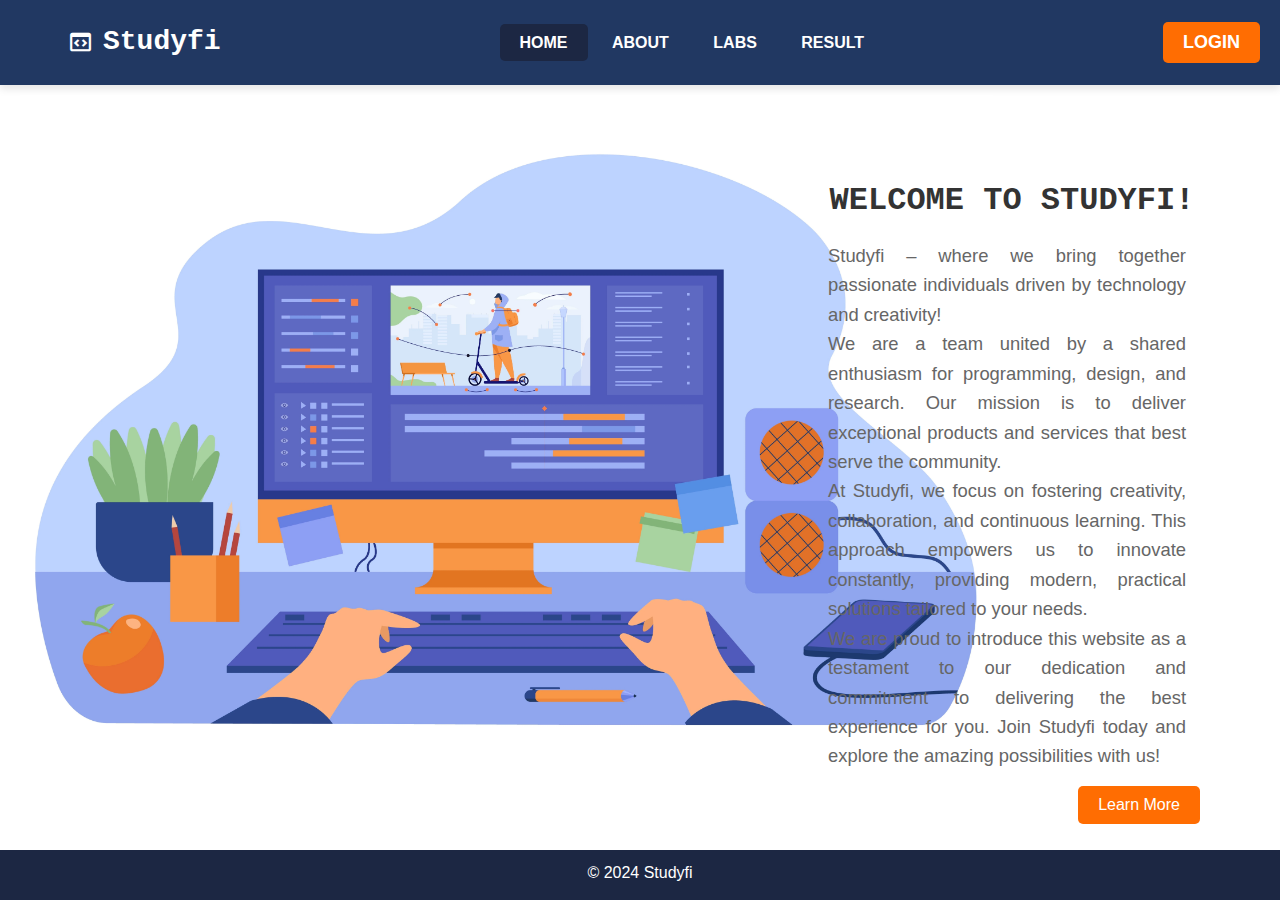
<file: index.html>
<!DOCTYPE html>
<html lang="en">

<head>
    <meta charset="UTF-8">
    <meta name="viewport" content="width=device-width, initial-scale=1.0">
    <title>Exercise</title>
    <link rel="stylesheet" href="https://unpkg.com/boxicons@latest/css/boxicons.min.css">
    <link rel="stylesheet" href="/CSS/style.css">
</head>

<body>
    <div class="header">
        <div class="content-header">
            <i class="bx bx-code-block"></i>
            <h2 onclick="reloadPage()">Studyfi</h2>
        </div>

        <div class="nav-container">
            <nav>
                <a href="index.html" class="nav-tab active" onclick="reloadPage()">Home</a>
                <a href="../HTML/about.html" class="nav-tab">About</a>
                <a href="../HTML/labs.html" class="nav-tab">Labs</a>
                <a href="../HTML/result.html" class="nav-tab">Result</a>
            </nav>

            <button onclick="window.location.href='./HTML/login.html'">Login</button>
        </div>
    </div>

    <main>
        <section id="background">
            <div class="content">
                <h1>Welcome to Studyfi!</h1>
                <p>Studyfi – where we bring together passionate individuals driven by technology and
                    creativity! <br>

                    We are a team united by a shared enthusiasm for programming, design, and research. Our mission is to
                    deliver exceptional products and services that best serve the community. <br>

                    At Studyfi, we focus on fostering creativity, collaboration, and continuous learning. This approach
                    empowers us to innovate constantly, providing modern, practical solutions tailored to your needs.
                    <br>

                    We are proud to introduce this website as a testament to our dedication and commitment to delivering
                    the best experience for you. Join Studyfi today and explore the amazing possibilities with us!
                </p>
                <button onclick="window.location.href='./HTML/labs.html'">Learn More</button>
            </div>

        </section>
    </main>
    <footer>
        <p>&copy; 2024 Studyfi</p>
    </footer>

</body>
<script src="/JS/main.js"></script>

</html>
</file>
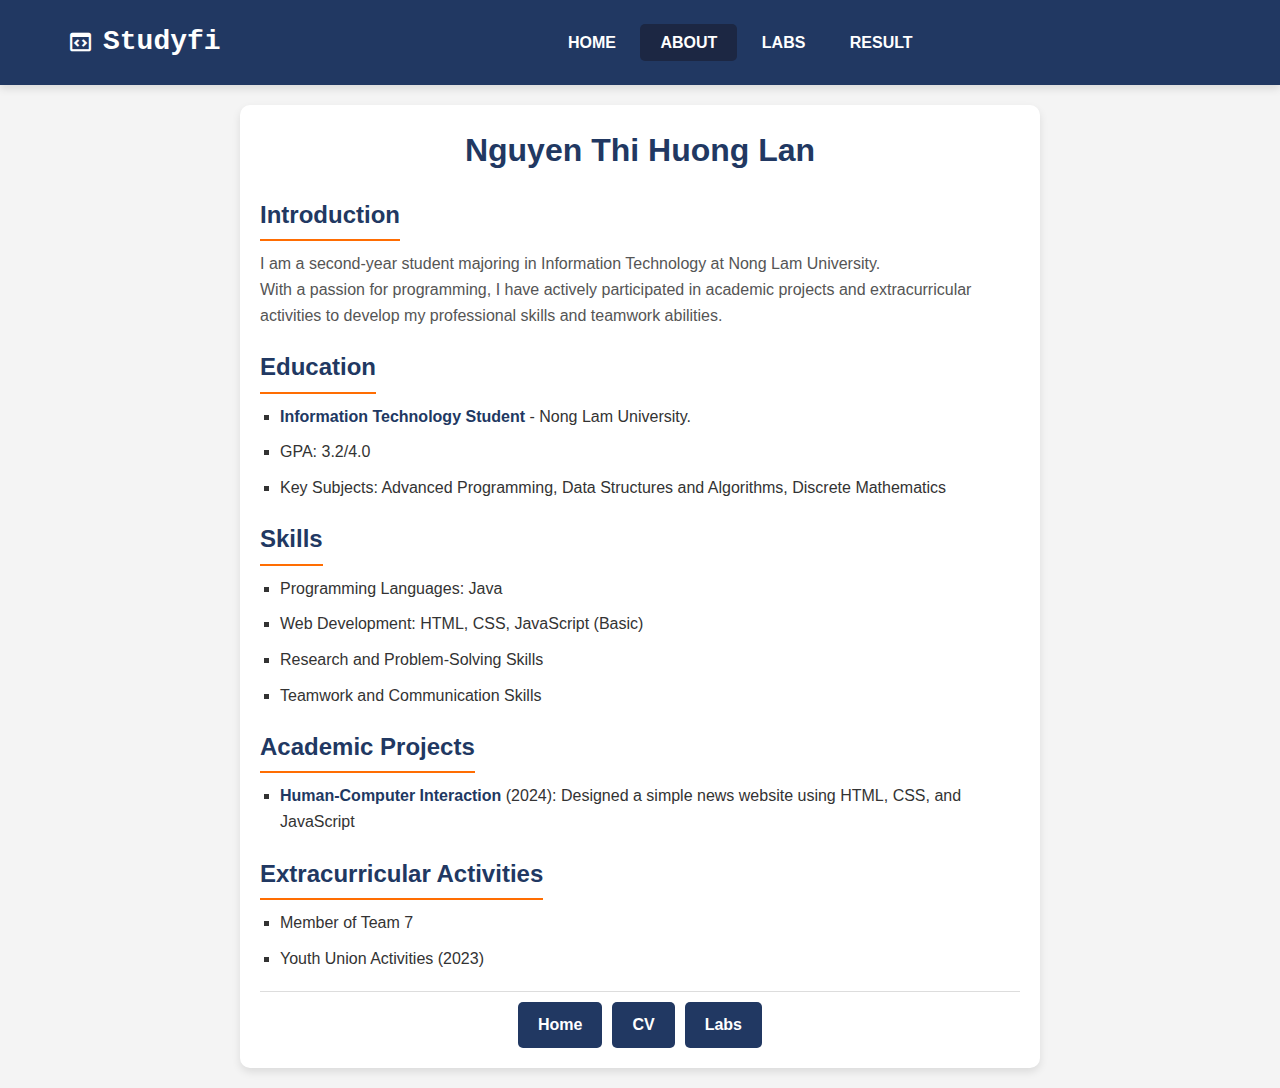
<file: HTML/about.html>
<!DOCTYPE html>
<html lang="en">

<head>
    <meta charset="UTF-8">
    <meta name="viewport" content="width=device-width, initial-scale=1.0">
    <title>About</title>
    <link rel="stylesheet" href="https://unpkg.com/boxicons@latest/css/boxicons.min.css">
    <link rel="stylesheet" href="/CSS/about.css">

</head>

<body>
    <div class="header">
        <div class="content-header">
            <i class="bx bx-code-block"></i>
            <h2 onclick="reloadPage()">Studyfi</h2>
        </div>

        <div class="nav-container">
            <nav>
                <a href="../index.html" class="nav-tab" onclick="reloadPage()">Home</a>
                <a href="../HTML/about.html" class="nav-tab active">About</a>
                <a href="../HTML/labs.html" class="nav-tab">Labs</a>
                <a href="../HTML/result.html" class="nav-tab">Result</a>
            </nav>

        </div>
    </div>

    <main>
        <section id="about">
            <div class="container">
                <div class="header1">
                    <h1>Nguyen Thi Huong Lan</h1>
                </div>

                <!-- CV Content -->
                <div class="section">
                    <h2>Introduction</h2>
                    <p>I am a second-year student majoring in Information Technology at Nong Lam University. <br>
                        With a passion for programming, I have actively participated in academic projects and
                        extracurricular activities to develop my professional skills and teamwork abilities.</p>
                </div>

                <div class="section">
                    <h2>Education</h2>
                    <ul>
                        <li>
                            <span class="bold">Information Technology Student</span> - Nong Lam University.
                        </li>
                        <li>GPA: 3.2/4.0</li>
                        <li>Key Subjects: Advanced Programming, Data Structures and Algorithms, Discrete Mathematics
                        </li>
                    </ul>
                </div>

                <div class="section">
                    <h2>Skills</h2>
                    <ul>
                        <li>Programming Languages: Java</li>
                        <li>Web Development: HTML, CSS, JavaScript (Basic)</li>
                        <li>Research and Problem-Solving Skills</li>
                        <li>Teamwork and Communication Skills</li>
                    </ul>
                </div>

                <div class="section">
                    <h2>Academic Projects</h2>
                    <ul>
                        <li>
                            <span class="bold">Human-Computer Interaction</span> (2024): Designed a simple news website
                            using HTML, CSS, and JavaScript
                        </li>
                    </ul>
                </div>

                <div class="section">
                    <h2>Extracurricular Activities</h2>
                    <ul>
                        <li>Member of Team 7</li>
                        <li>Youth Union Activities (2023)</li>
                    </ul>
                </div>
            </div>

            <!-- Tab navigation -->
            <div class="tab">
                <a href="../index.html">Home</a>
                <a href="../HTML/about.html">CV</a>
                <a href="../HTML/labs.html">Labs</a>
            </div>
        </section>
    </main>

</body>

</html>
</file>
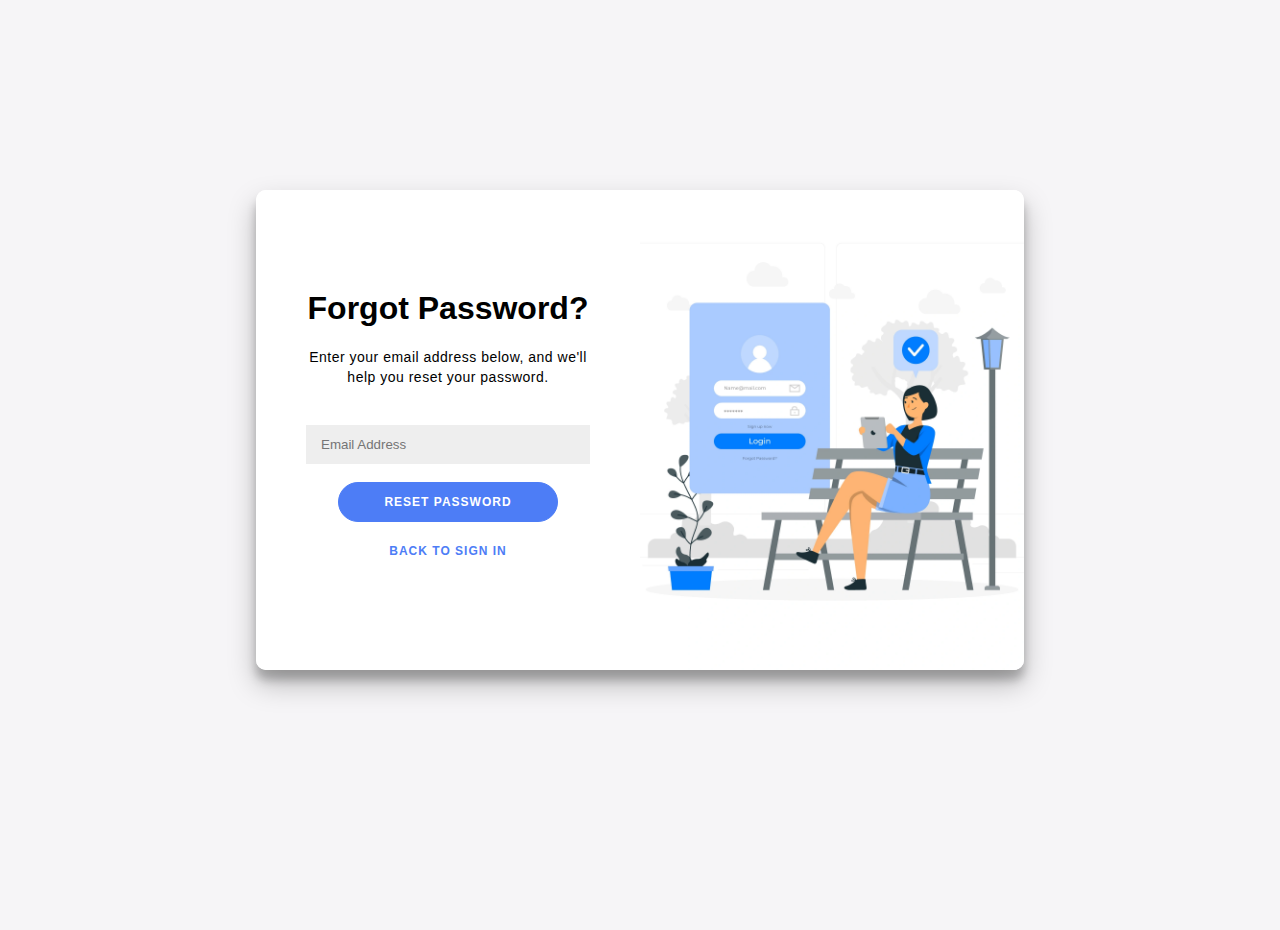
<file: HTML/forgot_pass.html>
<!DOCTYPE html>
<html lang="en">

<head>
    <meta charset="UTF-8">
    <meta name="viewport" content="width=device-width, initial-scale=1.0">
    <title>Forgot Password</title>
    <link href="https://cdnjs.cloudflare.com/ajax/libs/font-awesome/5.15.4/css/all.min.css" rel="stylesheet">
    <link rel="stylesheet" href="../CSS/forgot.css">
</head>

<body>

    <div class="container" id="container">
        <div class="form-container">
            <form id="forgotPasswordForm">
                <h1>Forgot Password?</h1>
                <p>Enter your email address below, and we'll help you reset your password.</p>
                <input type="email" placeholder="Email Address" required />
                <button type="submit">Reset Password</button>
                <a href="../HTML/login.html" class="secondary-btn">Back to Sign In</a>
            </form>
        </div>


        <div class="overlay-container">
        </div>
    </div>

    <script src="../JS/forgot.js"></script>
</body>

</html>
</file>
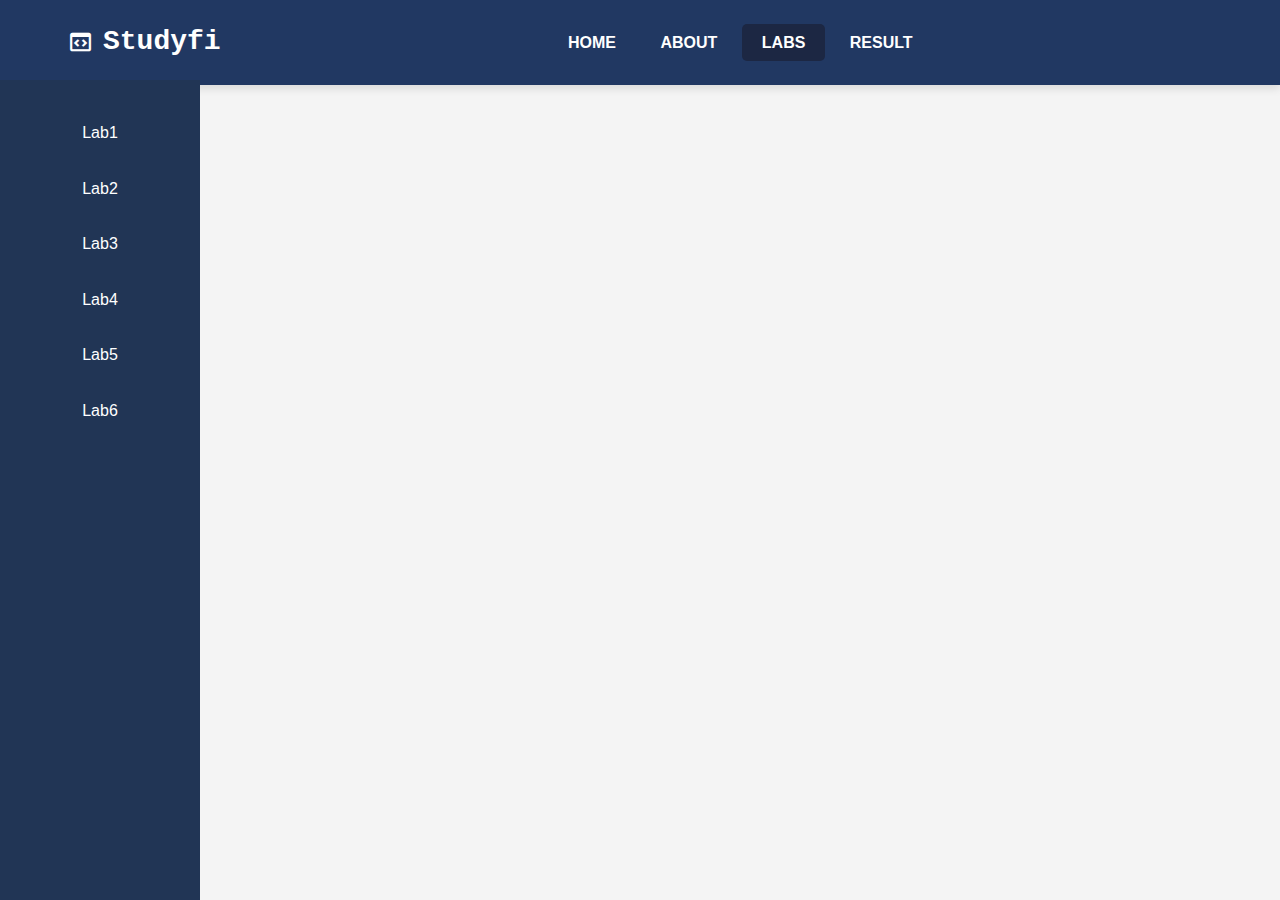
<file: HTML/labs.html>
<!DOCTYPE html>
<html lang="en">

<head>
    <meta charset="UTF-8">
    <meta name="viewport" content="width=device-width, initial-scale=1.0">
    <title>Labs</title>
    <link rel="stylesheet" href="https://unpkg.com/boxicons@latest/css/boxicons.min.css">
    <link rel="stylesheet" href="/CSS/labs.css">

</head>

<body>
    <div class="header">
        <div class="content-header">
            <i class="bx bx-code-block"></i>
            <h2 onclick="reloadPage()">Studyfi</h2>
        </div>

        <div class="nav-container">
            <nav>
                <a href="../index.html" class="nav-tab" onclick="reloadPage()">Home</a>
                <a href="../HTML/about.html" class="nav-tab">About</a>
                <a href="../HTML/labs.html" class="nav-tab active">Labs</a>
                <a href="../HTML/result.html" class="nav-tab">Result</a>
            </nav>

        </div>
    </div>

    <main>
        <!-- Navigation Tabs -->
        <nav id="labs">
            <div class="sidebar">
                <a href="#" data-target="lab1">Lab1</a>
                <a href="#" data-target="lab2">Lab2</a>
                <a href="#" data-target="lab3">Lab3</a>
                <a href="#" data-target="lab4">Lab4</a>
                <a href="#" data-target="lab5">Lab5</a>
                <a href="#" data-target="lab6">Lab6</a>
            </div>
        </nav>

        <!-- Content Section -->
        <section id="content">
            <div id="lab1" class="content-container">
                <h2>Lab1 Content</h2>
                <p>Introduce and get familiar with html, css, js to do exercises</p>
                <a href="../Labs/Lab1/home.html" class="btn">Come to Lab1</a>
            </div>

            <div id="lab2" class="content-container">
                <h2>Lab2 Content</h2>
                <p>Implement login page, create courses and test cases</p>
                <a href="../Labs/Lab2/home.html" class="btn">Come to Lab2</a>
            </div>

            <div id="lab3" class="content-container">
                <h2>Lab3 Content</h2>
                <p>Add courses</p>
                <a href="../Labs/Lab3/home.html" class="btn">Come to Lab3</a>
            </div>

            <div id="lab4" class="content-container">
                <h2>Lab4 Content</h2>
                <p>Build courses and create videos for courses</p>
                <a href="../Labs/Lab4/home.html" class="btn">Come to Lab4</a>
            </div>

            <div id="lab5" class="content-container">
                <h2>Lab5 Content</h2>
                <p>Build Certifications, Achieved, Learning tools pages</p>
                <a href="../Labs/Lab5/home.html" class="btn">Come to Lab5</a>
            </div>

            <div id="lab6" class="content-container">
                <h2>Lab6 Content</h2>
                <p>Build home page, developers, rep7</p>
                <a href="../Labs/Lab6/home.html" class="btn">Come to Lab6</a>
            </div>
        </section>

    </main>

</body>
<script src="../JS/labs.js"></script>

</html>
</file>
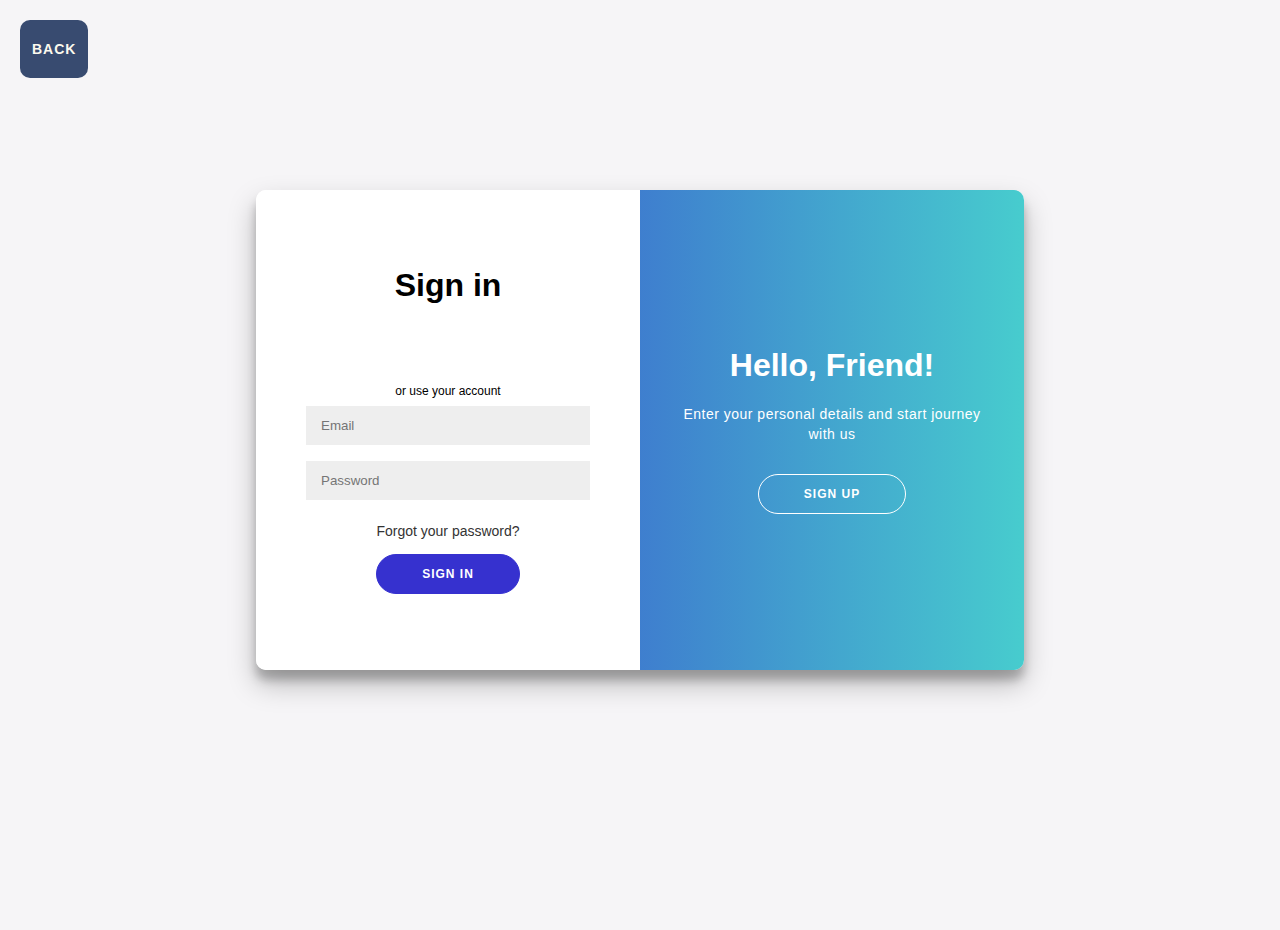
<file: HTML/login.html>
<!DOCTYPE html>
<html lang="vi">

<head>
    <meta charset="UTF-8">
    <meta name="viewport" content="width=device-width, initial-scale=1.0">
    <title>Login</title>
    <link href="https://cdnjs.cloudflare.com/ajax/libs/font-awesome/5.15.4/css/all.min.css" rel="stylesheet">
    <link rel="stylesheet" href="../CSS/login.css">
</head>

<body>
    <!-- Button Back -->
    <button class="back-button" onclick="goBack()"> <a href="../index.html">Back</a></button>

    <div class="container" id="container">
        <div class="form-container sign-up-container">
            <form action="#">
                <h1>Create Account</h1>
                <div class="social-container">
                    <a href="#" class="social"><i class="fab fa-facebook-f"></i></a>
                    <a href="#" class="social"><i class="fab fa-google-plus-g"></i></a>
                    <a href="#" class="social"><i class="fab fa-linkedin-in"></i></a>
                </div>
                <span>or use your email for registration</span>
                <input type="text" placeholder="Name" />
                <input type="email" placeholder="Email" />
                <input type="password" placeholder="Password" />
                <button>Sign Up</button>
            </form>
        </div>
        <div class="form-container sign-in-container">
            <form action="#">
                <h1>Sign in</h1>
                <div class="social-container">
                    <a href="#" class="social"><i class="fab fa-facebook-f"></i></a>
                    <a href="#" class="social"><i class="fab fa-google-plus-g"></i></a>
                    <a href="#" class="social"><i class="fab fa-linkedin-in"></i></a>
                </div>
                <span>or use your account</span>
                <input type="email" placeholder="Email" />
                <input type="password" placeholder="Password" />
                <a href="../HTML/forgot_pass.html">Forgot your password?</a>
                <button>Sign In</button>
            </form>
        </div>
        <div class="overlay-container">
            <div class="overlay">
                <div class="overlay-panel overlay-left">
                    <h1>Welcome Back!</h1>
                    <p>To keep connected with us please login with your personal info</p>
                    <button class="ghost" id="signIn">Sign In</button>
                </div>
                <div class="overlay-panel overlay-right">
                    <h1>Hello, Friend!</h1>
                    <p>Enter your personal details and start journey with us</p>
                    <button class="ghost" id="signUp">Sign Up</button>
                </div>
            </div>
        </div>
    </div>


    </div>



</body>
<script src="../JS/login.js"></script>

</html>
</file>
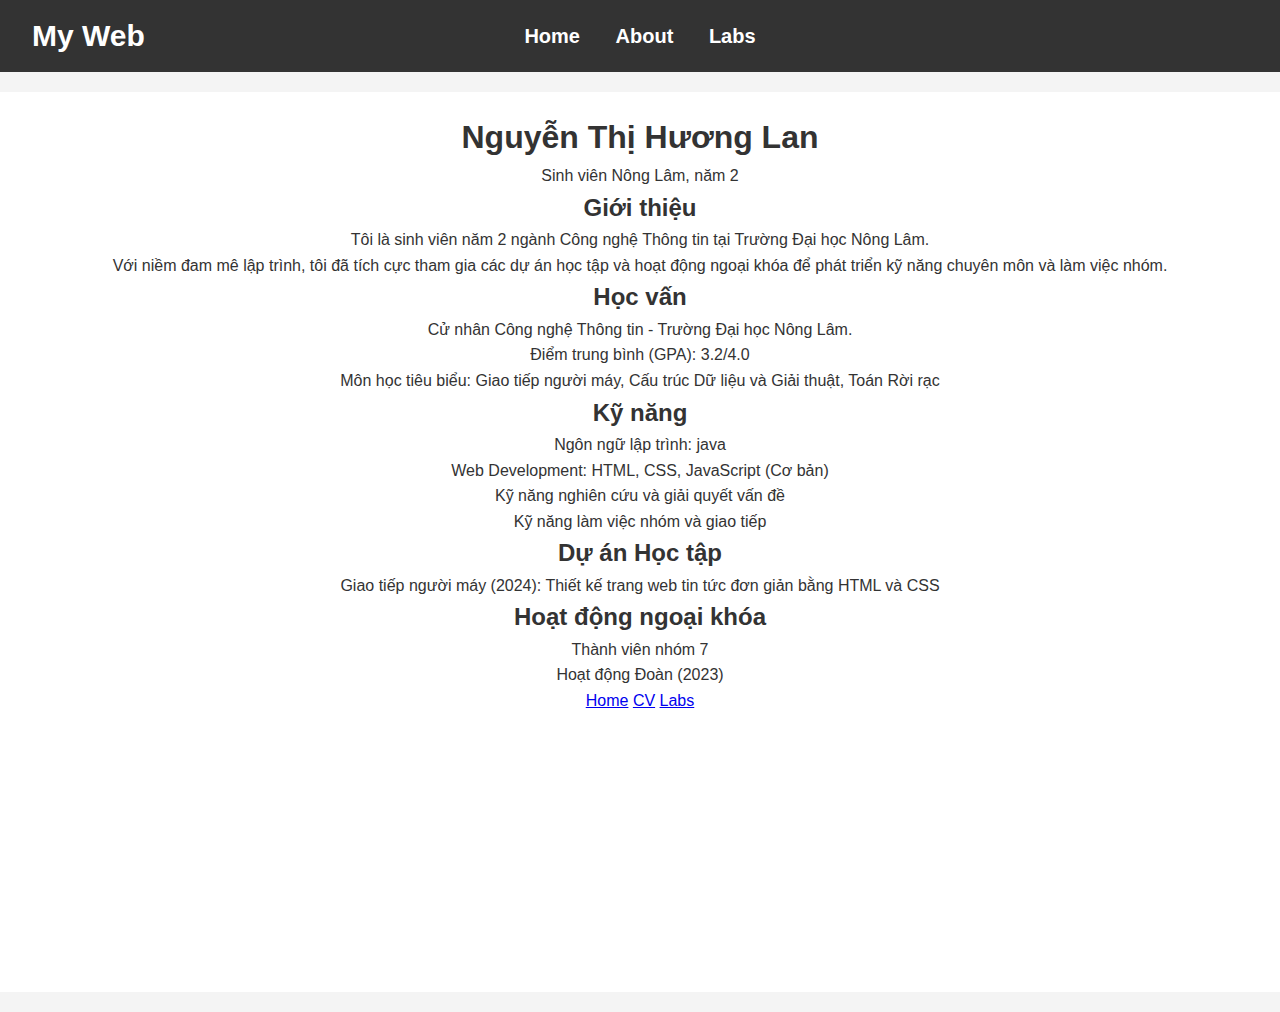
<file: Labs/Lab1/about.html>
<!DOCTYPE html>
<html lang="en">

<head>
    <meta charset="UTF-8">
    <meta name="viewport" content="width=device-width, initial-scale=1.0">
    <title>About</title>
    <link rel="stylesheet" href="../Lab1/style.css">
</head>

<body>
    <header>
        <nav id="nav1">
            <h2>My Web</h2>
            <ul>
                <li><a href="../Lab1/home.html"><strong>Home</strong></a></li>
                <li><a href="../Lab1/about.html"><strong>About</strong></a></li>
                <li><a href="../Lab1/lab1.html"><strong>Labs</strong></a></li>
            </ul>
        </nav>
    </header>
    <section id="about">
        <div class="container">
            <div class="header1">
                <h1>Nguyễn Thị Hương Lan</h1>
                <p>Sinh viên Nông Lâm, năm 2</p>
            </div>



            <!-- CV Content -->
            <div class="section">
                <h2>Giới thiệu</h2>
                <p>Tôi là sinh viên năm 2 ngành Công nghệ Thông tin tại Trường Đại học Nông Lâm.</p>
                <p>Với niềm đam mê lập trình, tôi đã tích cực tham gia các dự án học tập và hoạt động ngoại khóa để phát
                    triển kỹ năng chuyên môn và làm việc nhóm.</p>
            </div>

            <div class="section">
                <h2>Học vấn</h2>
                <ul>
                    <li>
                        <span class="bold">Cử nhân Công nghệ Thông tin</span> - Trường Đại
                        học Nông Lâm.
                    </li>
                    <li>Điểm trung bình (GPA): 3.2/4.0</li>
                    <li>
                        Môn học tiêu biểu: Giao tiếp người máy, Cấu trúc Dữ liệu và Giải
                        thuật, Toán Rời rạc
                    </li>
                </ul>
            </div>

            <div class="section">
                <h2>Kỹ năng</h2>
                <ul>
                    <li>Ngôn ngữ lập trình: java</li>
                    <li>Web Development: HTML, CSS, JavaScript (Cơ bản)</li>
                    <li>Kỹ năng nghiên cứu và giải quyết vấn đề</li>
                    <li>Kỹ năng làm việc nhóm và giao tiếp</li>
                </ul>
            </div>

            <div class="section">
                <h2>Dự án Học tập</h2>
                <ul>
                    <li>
                        <span class="bold">Giao tiếp người máy</span> (2024): Thiết kế trang
                        web tin tức đơn giản bằng HTML và CSS
                    </li>
                </ul>
            </div>

            <div class="section">
                <h2>Hoạt động ngoại khóa</h2>
                <ul>
                    <li>Thành viên nhóm 7</li>
                    <li>Hoạt động Đoàn (2023)</li>
                </ul>
            </div>
        </div>

        <!-- Tab navigation -->
        <div class="tab">
            <a href="../Lab1/home.html">Home</a>
            <a href="../Lab1/about.html" class="active">CV</a>
            <a href="../Lab1/lab1.html">Labs</a>
        </div>
    </section>
</body>

</html>
</file>
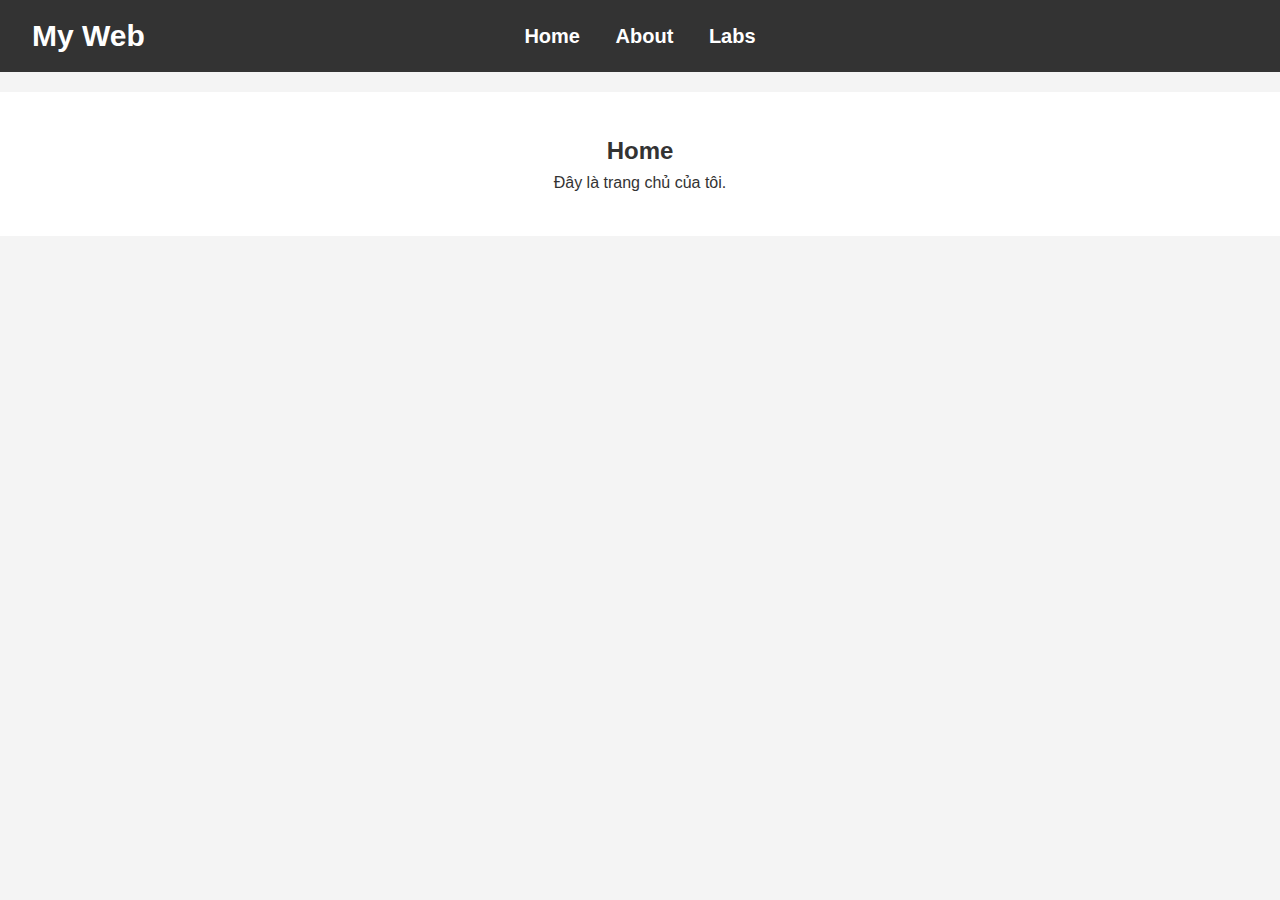
<file: Labs/Lab1/home.html>
<!DOCTYPE html>
<html lang="en">

<head>
    <meta charset="UTF-8">
    <meta name="viewport" content="width=device-width, initial-scale=1.0">
    <title>Home</title>
    <link rel="stylesheet" href="../Lab1/style.css">
</head>

<body>
    <header>
        <nav id="nav1">
            <h2>My Web</h2>
            <ul>
                <li><a href="../Lab1/home.html"><strong>Home</strong></a></li>
                <li><a href="../Lab1/about.html"><strong>About</strong></a></li>
                <li><a href="../Lab1/lab1.html"><strong>Labs</strong></a></li>
            </ul>
        </nav>
    </header>
    <section id="home">
        <h2>Home</h2>
        <p>Đây là trang chủ của tôi.</p>
    </section>


</body>

</html>
</file>
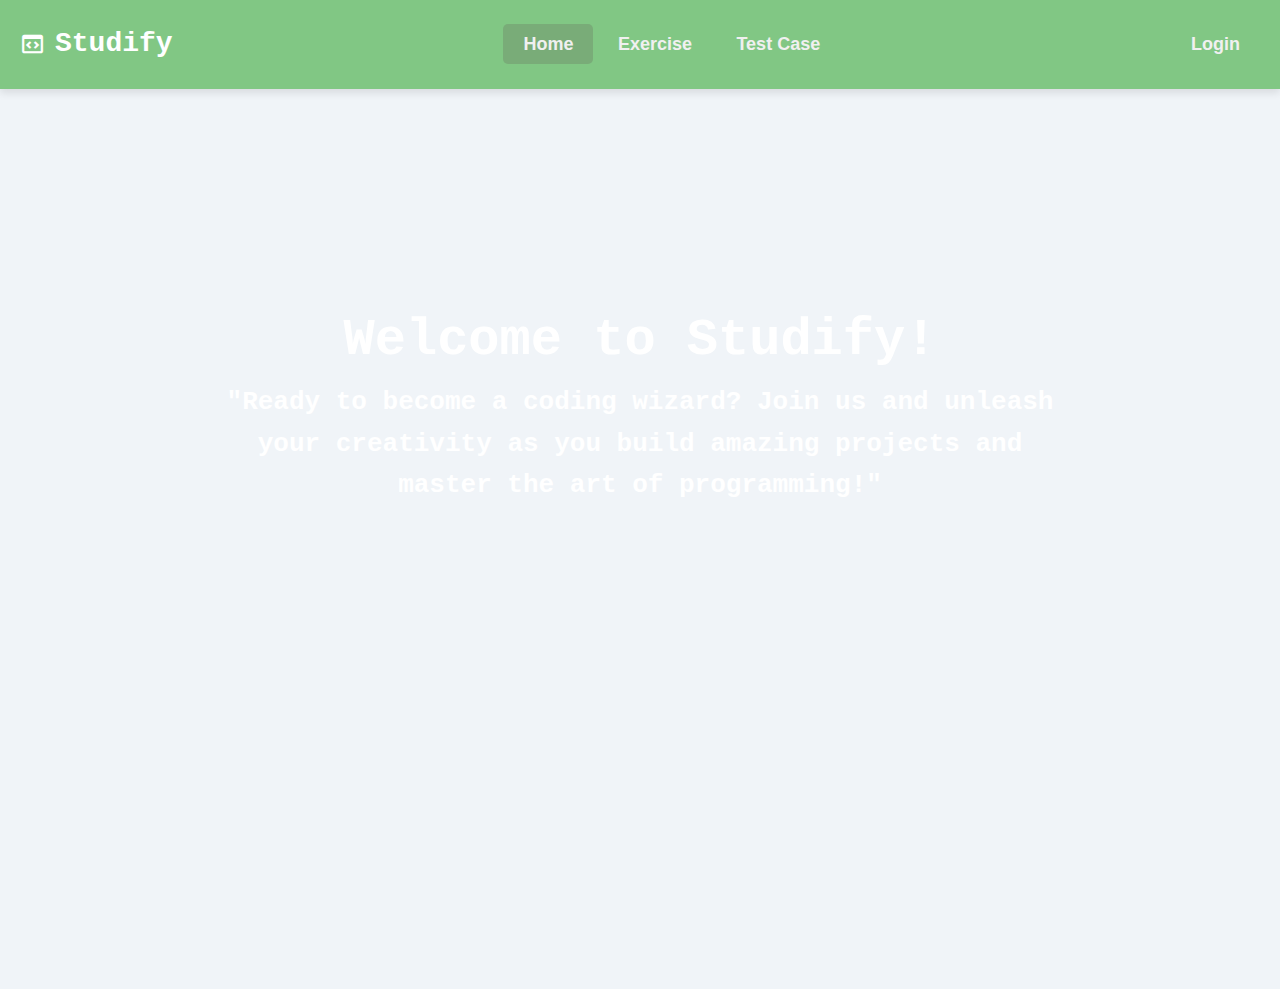
<file: Labs/Lab2/home.html>
<!DOCTYPE html>
<html lang="en">

<head>
    <meta charset="UTF-8">
    <meta name="viewport" content="width=device-width, initial-scale=1.0">
    <title>Home</title>
    <link rel="stylesheet" href="../Lab2/post.css">
    <link rel="stylesheet" href="https://unpkg.com/boxicons@latest/css/boxicons.min.css">

</head>

<body>
    <header>
        <div id="icon">
            <i class="bx bx-code-block"></i>
            <h2 onclick="reloadPage()">Studify</h2>
        </div>
        <nav id="nav1">
            <a href="#" id="home-tab" class="tab-link active"><strong>Home</strong></a>
            <a href="#" id="exercise-tab" class="tab-link"><strong>Exercise</strong></a>
            <a href="#" id="test-tab" class="tab-link"><strong>Test Case</strong></a>
        </nav>
        <a href="#" id="login-link"><strong>Login</strong></a>
    </header>

    <div id="overlay">
        <div id="login-container">
            <div class="login-box">
                <h1>Login</h1>
                <form action="/dashboard" method="post">
                    <div class="input-group">
                        <label for="username">Username/Email :</label>
                        <input type="text" id="username" name="username" required>
                    </div>
                    <div class="input-group">
                        <label for="password">Password: </label>
                        <input type="password" id="password" name="password" required>
                    </div>
                    <a href="#" class="forgot-password">Forgot Password?</a>
                    <button type="submit" class="login-btn">Login</button>
                </form>
            </div>
        </div>
    </div>

    <div id="home" class="tab-content active">
        <div id="content">
            <h1>Welcome to Studify!</h1>
            <p>"Ready to become a coding wizard? Join us and unleash your creativity as you build amazing projects
                and
                master the art of programming!"</p>
        </div>


    </div>

    <div id="exercise" class="tab-content">
        <section class="filter-section">
            <label for="language-filter">Filter by language:</label>
            <select id="language-filter">
                <option value="all">All</option>
                <option value="c">C</option>
                <option value="python">Python</option>
                <option value="java">Java</option>
            </select>
        </section>

        <div class="exercise-container">

            <div class="sidebar">
                <h3>Filters</h3>
                <section class="filter">
                    <label for="filter">Difficulty level:</label>
                    <select id="filter">
                        <option value="#">Easy</option>
                        <option value="#">Medium</option>
                        <option value="#">Hard</option>
                    </select>
                </section>
            </div>

            <section class="exercises-list">
                <div class="exercise">
                    <h3>Merge Two Sorted Lists</h3>
                    <p>Topics: Linked List, Recursion</p>
                    <p>Time: 20 minutes</p>
                    <p>Difficulty level: Easy</p>
                    <button class="start-btn">Start</button>
                </div>

                <div class="exercise">
                    <h3>Search in Rotated Sorted Array</h3>
                    <p>Topics: Array, Binary Search</p>
                    <p>Time: 30 minutes</p>
                    <p>Difficulty level: Medium</p>
                    <button class="start-btn">Start</button>
                </div>

                <div class="exercise">
                    <h3>Word Ladder</h3>
                    <p>Topics: Hash Table, String, Breadth-First Search</p>
                    <p>Time: 45 minutes</p>
                    <p>Difficulty level: Hard</p>
                    <button class="start-btn">Start</button>
                </div>

                <div class="exercise">
                    <h3>Trapping Rain Water</h3>
                    <p>Topics: Array, Two Pointers, Dynamic Programming, Stack, Monotonic Stack</p>
                    <p>Time: 35 minutes</p>
                    <p>Difficulty level: Hard</p>
                    <button class="start-btn">Start</button>
                </div>
            </section>
        </div>
    </div>

    <div id="test" class="tab-content">
        <section>
            <h2>Test Case</h2>
            <p></p>
        </section>
    </div>

</body>
<script src="../Lab2/main.js"></script>

</html>
</file>
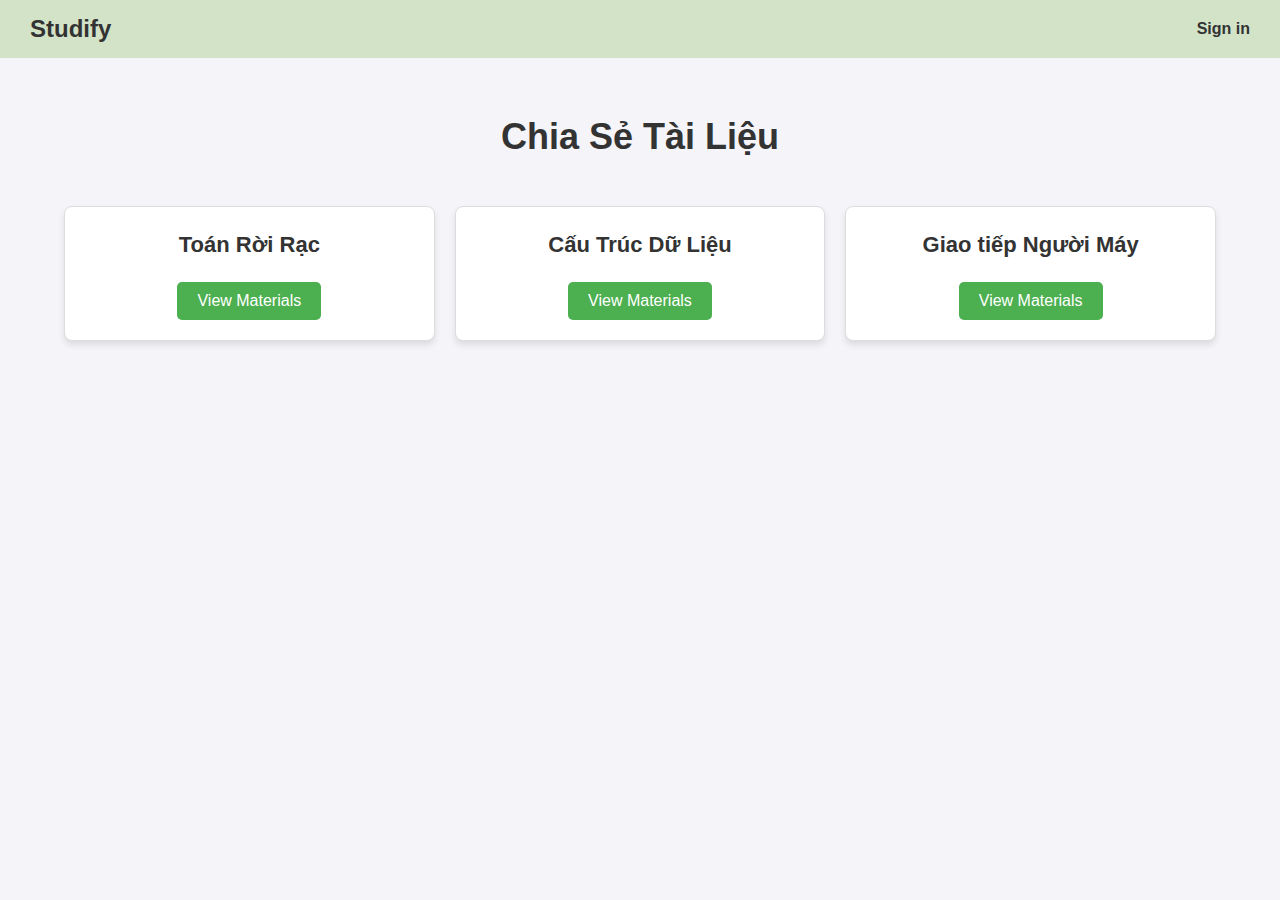
<file: Labs/Lab3/home.html>
<!DOCTYPE html>
<html lang="en">

<head>
    <meta charset="UTF-8">
    <meta name="viewport" content="width=device-width, initial-scale=1.0">
    <title>Available Materials</title>
    <link rel="stylesheet" href="../Lab3/css/style.css">
</head>

<body>
    <header>
        <div id="name">
            <h2 onclick="reloadPage()">Studify</h2>
        </div>
        <nav id="nav1">
            <a href="#" id="home-tab" class="tab-link active">Home</a>
            <a href="#" id="sign-tab" class="tab-link">Sign in</a>
        </nav>
    </header>

    <div class="container">
        <h1>Chia Sẻ Tài Liệu</h1>
        <div class="materials-grid">
            <div class="material" data-material="django">
                <h2>Toán Rời Rạc</h2>
                <button class="view-btn" onclick="showLesson('TRR')">View Materials</button>
            </div>
            <div class="material" data-material="fee">
                <h2>Cấu Trúc Dữ Liệu</h2>
                <button class="view-btn" onclick="showLesson('CTDL')">View Materials</button>
            </div>
            <div class="material" data-material="java-mock">
                <h2>Giao tiếp Người Máy</h2>
                <button class="view-btn" onclick="showLesson('GTNM')">View Materials</button>
            </div>
        </div>
    </div>

    <div class="lesson-content" id="lesson-content" style="display: none;">
        <h2>Nội dung bài học</h2>
        <div class="lessons">
            <ul id="lesson-list">
                <li onclick="showTopic('TRR', 'lecture')">Bài giảng - Toán Rời Rạc</li>
                <li onclick="showTopic('TRR', 'exercises')">Bài tập - Toán Rời Rạc</li>
                <li onclick="showTopic('TRR', 'references')">Tài liệu tham khảo - Toán Rời Rạc</li>

                <li onclick="showTopic('CTDL', 'lecture')">Bài giảng - Cấu Trúc Dữ Liệu</li>
                <li onclick="showTopic('CTDL', 'exercises')">Bài tập - Cấu Trúc Dữ Liệu</li>
                <li onclick="showTopic('CTDL', 'references')">Tài liệu tham khảo - Cấu Trúc Dữ Liệu</li>

                <li onclick="showTopic('GTNM', 'lecture')">Bài giảng - Giao tiếp Người Máy</li>
                <li onclick="showTopic('GTNM', 'exercises')">Bài tập - Giao tiếp Người Máy</li>
                <li onclick="showTopic('GTNM', 'references')">Tài liệu tham khảo - Giao tiếp Người Máy</li>
            </ul>
        </div>

        <div class="lesson-detail" id="TRR" style="display: none;">
            <h3>Toán Rời Rạc</h3>
            <div id="TRR-lecture" style="display: none;">
                <p>Bài 1: Logic mệnh đề</p>
                <embed src="../Lab3/pdf/1.1 Co so Logic - Logic menh de_Update_HK1_2024-2025.pdf" type="application/pdf"
                    width="1000" height="500">
                <p>Bài 2: Logic vị từ</p>
                <embed src="../Lab3/pdf/1.2 Co so Logic - Logic vi tu_HK1_2024-2025.pdf" type="application/pdf"
                    width="1000" height="500">
                <p>Bài 3: Suy luận Logic</p>
                <embed src="../Lab3/pdf/1.3 Co so Logic - Suy luan logic_HK1_2024-2025.pdf" type="application/pdf"
                    width="1000" height="500">
            </div>
            <div id="TRR-exercises" style="display: none;">
                <p>Bài tập 1: Giải bài toán logic</p>
                <embed src="../Lab3/pdf/1.2 Co so Logic - Logic vi tu_HK1_2024-2025.pdf" type="application/pdf"
                    width="1000" height="500">
                <p>Bài tập 2: Tìm hiểu tập hợp</p>
            </div>
            <div id="TRR-references" style="display: none;">
                <p>Tài liệu tham khảo: Sách Toán Rời Rạc của Richard Johnsonbaugh</p>
            </div>
        </div>

        <div class="lesson-detail" id="CTDL" style="display: none;">
            <h3>Cấu Trúc Dữ Liệu</h3>
            <div id="CTDL-lecture" style="display: none;">
                <p>Bài 1: Algorithms_1</p>
                <embed src="../Lab3/pdf/3_ALGORITHMS_2.pdf" type="application/pdf" width="1000" height="500">
                <p>Bài 2: Algorithms_2</p>
                <embed src="../Lab3/pdf/3_ALGORITHMS_2.pdf" type="application/pdf" width="1000" height="500">
                <p>Bài 3: Algorithms_3</p>
                <embed src="../Lab3/pdf/3_ALGORITHMS_3.pdf" type="application/pdf" width="1000" height="500">
            </div>
            <div id="CTDL-exercises" style="display: none;">
                <p>Bài tập 1: Thực hành đệ quy mở rộng thêm</p>
                <embed src="../Lab3/pdf/ĐỆ QUY BÀI TẬP MỞ RỘNG.pdf" type="application/pdf" width="1000" height="500">
                <p>Bài tập 2: Giải bài tập thuật toán tìm kiếm</p>
            </div>
            <div id="CTDL-references" style="display: none;">
                <p>Tài liệu tham khảo: Sách Cấu Trúc Dữ Liệu của Adam Drozdek</p>
            </div>
        </div>

        <div class="lesson-detail" id="GTNM" style="display: none;">
            <h3>Giao tiếp Người Máy</h3>
            <div id="GTNM-lecture" style="display: none;">
                <p>Bài 1: Introduction</p>
                <embed src="../Lab3/pdf/Week 1 - Introduction.pdf" type="application/pdf" width="1000" height="500">
                <p>Bài 2: History of Human-Robot Interaction</p>
                <embed src="../Lab3/pdf/Week 2 - History of HRI.pdf" type="application/pdf" width="1000" height="500">
            </div>
            <div id="GTNM-exercises" style="display: none;">
                <p>Bài tập 1: Tình huống tương tác người-máy</p>
            </div>
            <div id="GTNM-references" style="display: none;">
                <p>Tài liệu tham khảo: Sách Giao tiếp Người Máy của Sherry Turkle</p>
            </div>
        </div>
    </div>

    <script src="../Lab3/jscript/main.js"></script>
</body>

</html>
</file>
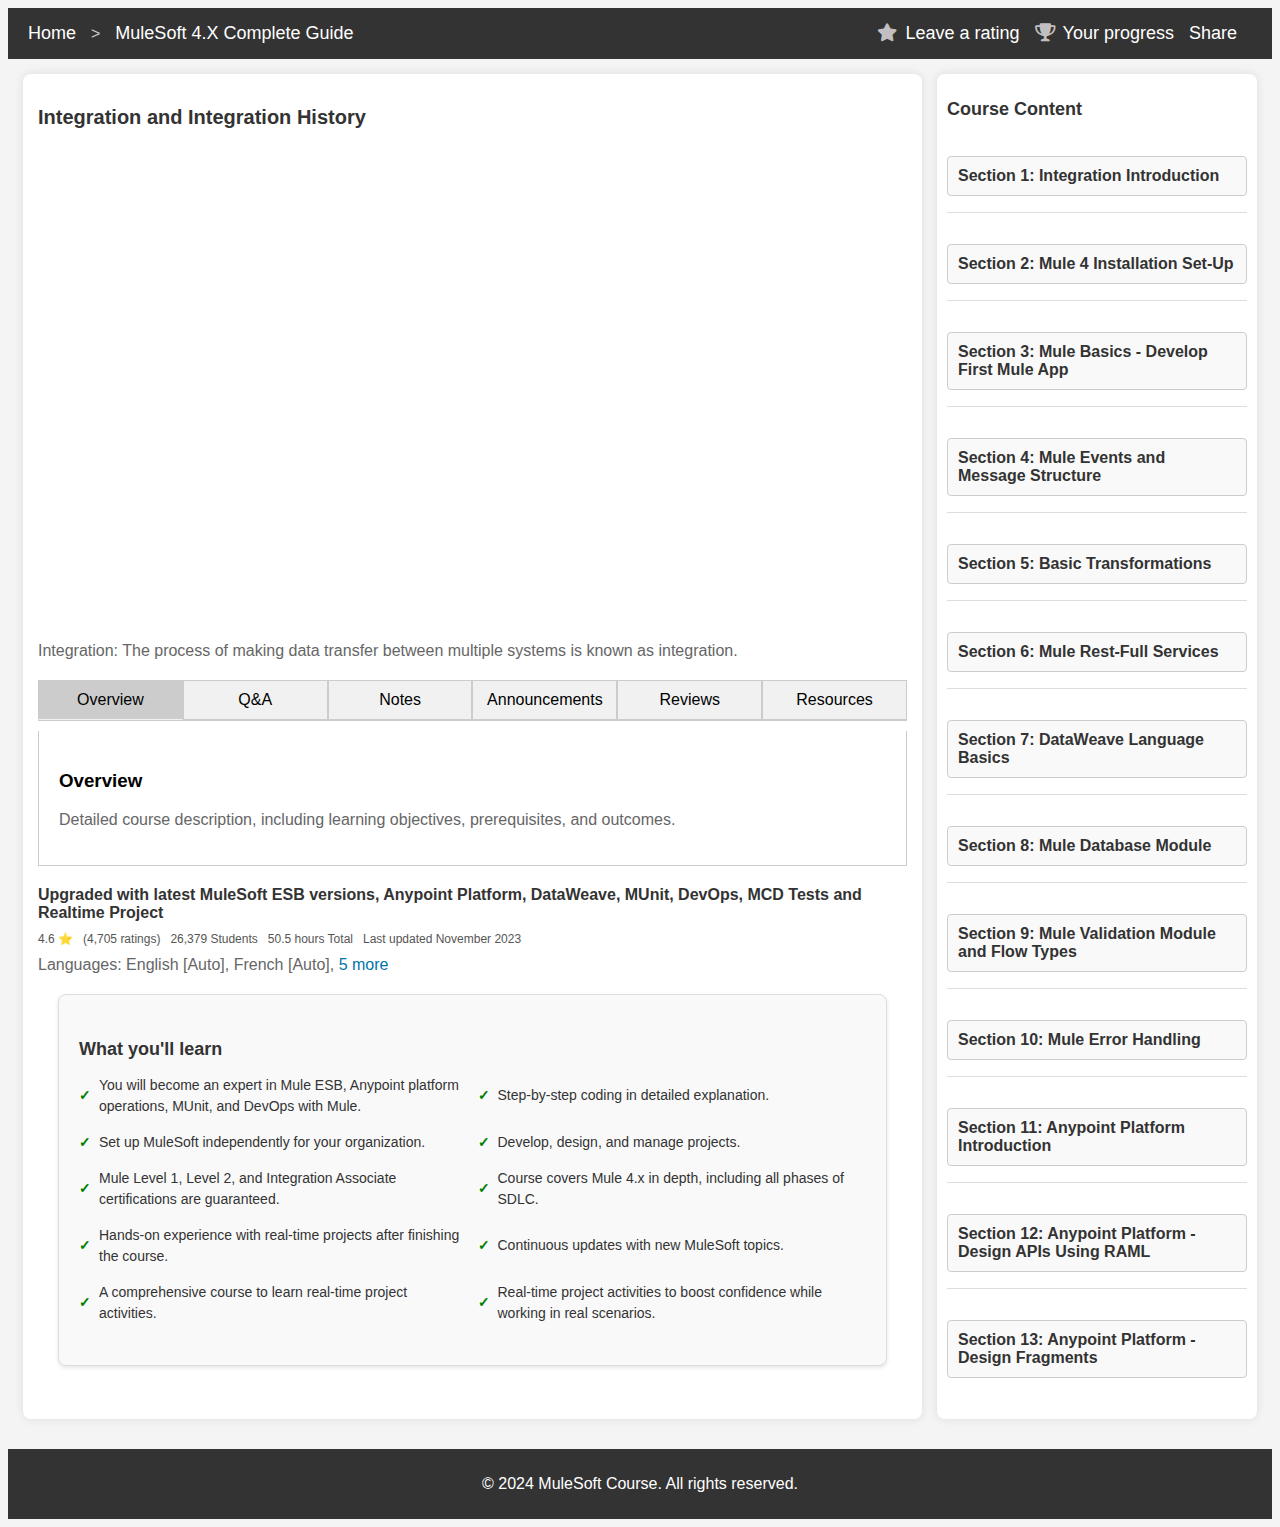
<file: Labs/Lab4/home.html>
<!DOCTYPE html>
<html lang="en">

<head>
    <meta charset="UTF-8">
    <meta name="viewport" content="width=device-width, initial-scale=1.0">
    <title>MuleSoft Course</title>
    <link rel="stylesheet" href="../Lab4/style.css">
    <link rel="stylesheet" href="https://cdnjs.cloudflare.com/ajax/libs/font-awesome/6.0.0-beta3/css/all.min.css">
</head>

<body>
    <header>
        <nav class="navbar">
            <div class="nav-left">
                <a href="#">Home</a>
                <span class="separator">&gt;</span>
                <a href="#">MuleSoft 4.X Complete Guide</a>
            </div>
            <div class="nav-right">
                <a href="#"><i class="fas fa-star"></i>Leave a rating</a>
                <a href="#"><i class="fas fa-trophy"></i>Your progress</a>
                <a href="#">Share</a>
            </div>
        </nav>
    </header>

    <main>
        <div class="content-wrapper">
            <div class="video-section">
                <h2>Integration and Integration History</h2>
                <div class="video-container">
                    <iframe width="780" height="500" src="https://www.youtube.com/embed/mwI2gXYaNpI"
                        title="&quot;The ORIGINS of European Integration&quot; | EU History Explained Episode 1"
                        frameborder="0"
                        allow="accelerometer; autoplay; clipboard-write; encrypted-media; gyroscope; picture-in-picture; web-share"
                        referrerpolicy="strict-origin-when-cross-origin" allowfullscreen></iframe>
                </div>
                <p>Integration: The process of making data transfer between multiple systems is known as
                    integration.</p>

                <!-- Tab Navigation -->
                <div class="tab-container">
                    <div class="tab-buttons">
                        <button class="tab-button active" onclick="openTab(event, 'Overview')">Overview</button>
                        <button class="tab-button" onclick="openTab(event, 'QnA')">Q&A</button>
                        <button class="tab-button" onclick="openTab(event, 'Notes')">Notes</button>
                        <button class="tab-button" onclick="openTab(event, 'Announcements')">Announcements</button>
                        <button class="tab-button" onclick="openTab(event, 'Reviews')">Reviews</button>
                        <button class="tab-button" onclick="openTab(event, 'Resources')">Resources</button>
                    </div>

                    <!-- Tab Content -->
                    <div id="Overview" class="tab-content" style="display: block;">
                        <h3>Overview</h3>
                        <p>Detailed course description, including learning objectives, prerequisites, and outcomes.</p>
                    </div>
                    <div id="QnA" class="tab-content">
                        <h3>Q&A</h3>
                        <p>Questions and answers submitted by other students and course instructors.</p>
                    </div>
                    <div id="Notes" class="tab-content">
                        <h3>Notes</h3>
                        <p>Personalized notes and highlights for key takeaways from each lesson.</p>
                    </div>
                    <div id="Announcements" class="tab-content">
                        <h3>Announcements</h3>
                        <p>Updates and important notifications related to the course.</p>
                    </div>
                    <div id="Reviews" class="tab-content">
                        <h3>Reviews</h3>
                        <p>Student reviews and feedback about the course experience.</p>
                    </div>
                    <div id="Resources" class="tab-content">
                        <h3>Resources</h3>
                        <p>Additional resources, such as downloadable materials, links, and supplementary content.</p>
                    </div>
                </div>


                <!-- Course Details Section -->
                <div class="course-details">
                    <h3>Upgraded with latest MuleSoft ESB versions, Anypoint Platform, DataWeave, MUnit, DevOps, MCD
                        Tests and Realtime Project</h3>
                    <div class="course-stats">
                        <span class="rating">4.6 ⭐</span>
                        <span class="reviews">(4,705 ratings)</span>
                        <span class="students">26,379 Students</span>
                        <span class="duration">50.5 hours Total</span>
                        <span class="last-updated">Last updated November 2023</span>
                    </div>

                    <div class="languages">
                        <p>Languages: English [Auto], French [Auto], <a href="#">5 more</a></p>
                    </div>

                    <!-- Learning Points Container -->
                    <div class="learning-points-container">
                        <h4>What you'll learn</h4>
                        <ul class="learning-points">
                            <li>You will become an expert in Mule ESB, Anypoint platform operations, MUnit, and DevOps
                                with Mule.</li>
                            <li>Step-by-step coding in detailed explanation.</li>
                            <li>Set up MuleSoft independently for your organization.</li>
                            <li>Develop, design, and manage projects.</li>
                            <li>Mule Level 1, Level 2, and Integration Associate certifications are guaranteed.</li>
                            <li>Course covers Mule 4.x in depth, including all phases of SDLC.</li>
                            <li>Hands-on experience with real-time projects after finishing the course.</li>
                            <li>Continuous updates with new MuleSoft topics.</li>
                            <li>A comprehensive course to learn real-time project activities.</li>
                            <li>Real-time project activities to boost confidence while working in real scenarios.</li>
                        </ul>
                    </div>
                </div>
            </div>

            <div class="course-content mega-menu">
                <h2>Course Content</h2>

                <div class="menu-item">
                    <h3 class="menu-title" onclick="toggleSection(this)">Section 1: Integration Introduction</h3>
                    <div class="content">
                        <ul>
                            <li>Integration introduction - 8 min</li>
                            <li>Mule API development life cycle and components - 4 min</li>
                            <li>Course resources & documents - 1 min</li>
                        </ul>
                    </div>
                </div>

                <div class="menu-item">
                    <h3 class="menu-title" onclick="toggleSection(this)">Section 2: Mule 4 Installation Set-Up</h3>
                    <div class="content">
                        <ul>
                            <li>Introduction - 8 min</li>
                            <li>Mule API development life cycle - 4 min</li>
                            <li>Course resources & documents - 1 min</li>
                        </ul>
                    </div>
                </div>

                <div class="menu-item">
                    <h3 class="menu-title" onclick="toggleSection(this)">Section 3: Mule Basics - Develop First Mule App
                    </h3>
                    <div class="content">
                        <ul>
                            <li>Run, debug, export & import mule app - 1 hr 42 min</li>
                        </ul>
                    </div>
                </div>

                <div class="menu-item">
                    <h3 class="menu-title" onclick="toggleSection(this)">Section 4: Mule Events and Message Structure
                    </h3>
                    <div class="content">
                        <ul>
                            <li>Mule events overview - 1 hr 17 min</li>
                        </ul>
                    </div>
                </div>

                <div class="menu-item">
                    <h3 class="menu-title" onclick="toggleSection(this)">Section 5: Basic Transformations</h3>
                    <div class="content">
                        <ul>
                            <li>Data transformation basics - 1 hr 2 min</li>
                        </ul>
                    </div>
                </div>

                <div class="menu-item">
                    <h3 class="menu-title" onclick="toggleSection(this)">Section 6: Mule Rest-Full Services</h3>
                    <div class="content">
                        <ul>
                            <li>Database as provider - 56 min</li>
                        </ul>
                    </div>
                </div>

                <div class="menu-item">
                    <h3 class="menu-title" onclick="toggleSection(this)">Section 7: DataWeave Language Basics</h3>
                    <div class="content">
                        <ul>
                            <li>Introduction to DataWeave - 1 hr 11 min</li>
                        </ul>
                    </div>
                </div>

                <div class="menu-item">
                    <h3 class="menu-title" onclick="toggleSection(this)">Section 8: Mule Database Module</h3>
                    <div class="content">
                        <ul>
                            <li>First system API uhb - 1 hr 15 min</li>
                        </ul>
                    </div>
                </div>

                <div class="menu-item">
                    <h3 class="menu-title" onclick="toggleSection(this)">Section 9: Mule Validation Module and Flow
                        Types</h3>
                    <div class="content">
                        <ul>
                            <li>Validation fundamentals - 57 min</li>
                        </ul>
                    </div>
                </div>

                <div class="menu-item">
                    <h3 class="menu-title" onclick="toggleSection(this)">Section 10: Mule Error Handling</h3>
                    <div class="content">
                        <ul>
                            <li>Error handling strategies - 2 hr 22 min</li>
                        </ul>
                    </div>
                </div>

                <div class="menu-item">
                    <h3 class="menu-title" onclick="toggleSection(this)">Section 11: Anypoint Platform Introduction</h3>
                    <div class="content">
                        <ul>
                            <li>Access management overview - 19 min</li>
                        </ul>
                    </div>
                </div>

                <div class="menu-item">
                    <h3 class="menu-title" onclick="toggleSection(this)">Section 12: Anypoint Platform - Design APIs
                        Using RAML</h3>
                    <div class="content">
                        <ul>
                            <li>RAML design basics - 1 hr</li>
                        </ul>
                    </div>
                </div>

                <div class="menu-item">
                    <h3 class="menu-title" onclick="toggleSection(this)">Section 13: Anypoint Platform - Design
                        Fragments</h3>
                    <div class="content">
                        <ul>
                            <li>Using API fragments - 57 min</li>
                        </ul>
                    </div>
                </div>
            </div>

        </div>
    </main>

    <footer>
        <p>&copy; 2024 MuleSoft Course. All rights reserved.</p>
    </footer>

    <script src="../Lab4/main.js"></script>
</body>

</html>
</file>
<file: CSS/forgot.css>
/* Định nghĩa biến cho màu sắc và các thuộc tính chung */
:root {
    --primary-color: #4d7df6;
    --secondary-color: #212d34;
    --background-color: #f6f5f7;
    --text-color: #333;
    --light-text-color: #FCFAEE;
    --button-radius: 20px;
    --button-font-size: 12px;
    --transition-duration: 0.6s;
    --box-shadow: 0 14px 28px rgba(0, 0, 0, 0.25), 0 10px 10px rgba(0, 0, 0, 0.22);
}


* {
    box-sizing: border-box;
    margin: 0;
    padding: 0;
}

body {
    background: var(--background-color);
    display: flex;
    justify-content: center;
    align-items: center;
    flex-direction: column;
    font-family: 'Montserrat', sans-serif;
    height: 100vh;
    margin: -20px 0 50px;
}


h1 {
    font-weight: bold;
    margin: 0;
}

p {
    font-size: 14px;
    font-weight: 100;
    line-height: 20px;
    letter-spacing: 0.5px;
    margin: 20px 0 30px;
}


.secondary-btn {
    border: none;
    border-radius: var(--button-radius);
    padding: 12px 25px;
    font-size: 12px;
    cursor: pointer;
    text-transform: uppercase;
    font-weight: 550;
    letter-spacing: 1px;
    transition: background-color var(--transition-duration), transform 0.3s ease;
    display: inline-block;
    text-decoration: none;
    text-align: center;
}

/* Secondary button (link) */
.secondary-btn {
    background-color: transparent;
    color: var(--primary-color);
}

.secondary-btn:hover {
    /* background-color: var(--primary-color); */
    color: var(--dark-text-color);
    transform: scale(1.05);
}



/* BUTTON */
button {
    border-radius: var(--button-radius);
    border: 1px solid var(--primary-color);
    background-color: var(--primary-color);
    color: #FFFFFF;
    font-size: var(--button-font-size);
    font-weight: bold;
    padding: 12px 45px;
    letter-spacing: 1px;
    text-transform: uppercase;
    transition: transform 0.2s ease, background-color 0.3s ease, box-shadow 0.3s ease;
    margin: 10px;
    cursor: pointer;
}

button:active {
    transform: scale(0.95);
}

button:focus {
    outline: none;
    box-shadow: 0 0 10px var(--primary-color);
}

button:hover {
    background-color: var(--secondary-color);
    box-shadow: 0 4px 12px rgba(0, 0, 0, 0.2);
    transform: scale(1.05);
}



form {
    background-color: #FFFFFF;
    display: flex;
    align-items: center;
    justify-content: center;
    flex-direction: column;
    padding: 0 50px;
    height: 100%;
    text-align: center;
}

input {
    background-color: #eee;
    border: none;
    padding: 12px 15px;
    margin: 8px 0;
    width: 100%;
}

/* CONTAINER */
.container {
    background-color: #fff;
    border-radius: 10px;
    box-shadow: var(--box-shadow);
    position: relative;
    overflow: hidden;
    width: 768px;
    max-width: 100%;
    min-height: 480px;
}

.form-container {
    position: absolute;
    top: 0;
    height: 100%;
    transition: all var(--transition-duration) ease-in-out;
}

.form-container {
    width: 50%;
}

.form-container {
    left: 0;
    z-index: 2;
}





@keyframes show {

    0%,
    49.99% {
        opacity: 0;
        z-index: 1;
    }
}

/* Overlay */
.overlay-container {
    position: absolute;
    top: 0;
    left: 50%;
    width: 50%;
    height: 100%;
    overflow: hidden;
    transition: transform var(--transition-duration) ease-in-out;
    z-index: 100;
    background: url('/IMG/6343845.webp') center/cover no-repeat;
}
</file>
<file: CSS/login.css>
/* Định nghĩa biến cho màu sắc và các thuộc tính chung */
:root {
    --primary-color: #3631cf;
    --secondary-color: #47ccce;
    --background-color: #f6f5f7;
    --text-color: #333;
    --light-text-color: #FCFAEE;
    --button-radius: 20px;
    --button-font-size: 12px;
    --transition-duration: 0.6s;
    --box-shadow: 0 14px 28px rgba(0, 0, 0, 0.25), 0 10px 10px rgba(0, 0, 0, 0.22);
}


* {
    box-sizing: border-box;
    margin: 0;
    padding: 0;
}

body {
    background: var(--background-color);
    display: flex;
    justify-content: center;
    align-items: center;
    flex-direction: column;
    font-family: 'Montserrat', sans-serif;
    height: 100vh;
    margin: -20px 0 50px;
}


h1 {
    font-weight: bold;
    margin: 0;
}

h2 {
    text-align: center;
}

p {
    font-size: 14px;
    font-weight: 100;
    line-height: 20px;
    letter-spacing: 0.5px;
    margin: 20px 0 30px;
}

span {
    font-size: 12px;
}


a {
    color: var(--text-color);
    font-size: 14px;
    text-decoration: none;
    margin: 15px 0;
}


/* BUTTON */
button {
    border-radius: var(--button-radius);
    border: 1px solid var(--primary-color);
    background-color: var(--primary-color);
    color: #FFFFFF;
    font-size: var(--button-font-size);
    font-weight: bold;
    padding: 12px 45px;
    letter-spacing: 1px;
    text-transform: uppercase;
    transition: transform 80ms ease-in, background-color 0.3s ease;
}

button:active {
    transform: scale(0.85);
}

button:focus {
    outline: none;
}

button.ghost {
    background-color: transparent;
    border-color: #FFFFFF;
}

form {
    background-color: #FFFFFF;
    display: flex;
    align-items: center;
    justify-content: center;
    flex-direction: column;
    padding: 0 50px;
    height: 100%;
    text-align: center;
}

input {
    background-color: #eee;
    border: none;
    padding: 12px 15px;
    margin: 8px 0;
    width: 100%;
}

/* CONTAINER */
.container {
    background-color: #fff;
    border-radius: 10px;
    box-shadow: var(--box-shadow);
    position: relative;
    overflow: hidden;
    width: 768px;
    max-width: 100%;
    min-height: 480px;
}

/* FORM */
.form-container {
    position: absolute;
    top: 0;
    height: 100%;
    transition: all var(--transition-duration) ease-in-out;
}

.sign-in-container,
.sign-up-container {
    width: 50%;
}

.sign-in-container {
    left: 0;
    z-index: 2;
}

.container.right-panel-active .sign-in-container {
    transform: translateX(100%);
}

.sign-up-container {
    left: 0;
    opacity: 0;
    z-index: 1;
}

.container.right-panel-active .sign-up-container {
    transform: translateX(100%);
    opacity: 1;
    z-index: 5;
    animation: show 0.6s;
}

@keyframes show {

    0%,
    49.99% {
        opacity: 0;
        z-index: 1;
    }

    50%,
    100% {
        opacity: 1;
        z-index: 5;
    }
}

/* Overlay */
.overlay-container {
    position: absolute;
    top: 0;
    left: 50%;
    width: 50%;
    height: 100%;
    overflow: hidden;
    transition: transform var(--transition-duration) ease-in-out;
    z-index: 100;
}

.container.right-panel-active .overlay-container {
    transform: translateX(-100%);
}

.overlay {
    background: linear-gradient(to right, var(--primary-color), var(--secondary-color));
    color: #FFFFFF;
    position: relative;
    left: -100%;
    height: 100%;
    width: 200%;
    transform: translateX(0);
    transition: transform var(--transition-duration) ease-in-out;
}

.container.right-panel-active .overlay {
    transform: translateX(50%);
}

.overlay-panel {
    position: absolute;
    display: flex;
    align-items: center;
    justify-content: center;
    flex-direction: column;
    padding: 0 40px;
    text-align: center;
    top: 0;
    height: 100%;
    width: 50%;
    transform: translateX(0);
    transition: transform var(--transition-duration) ease-in-out;
}

.overlay-left {
    transform: translateX(-20%);
}

.container.right-panel-active .overlay-left {
    transform: translateX(0);
}

.overlay-right {
    right: 0;
    transform: translateX(0);
}

.container.right-panel-active .overlay-right {
    transform: translateX(20%);
}

/* Social container */
.social-container {
    margin: 20px 0;
    display: flex;
    justify-content: center;
    gap: 15px;
    transition: transform 0.3s ease-in-out;
}

.social-container .social {
    border: 1px solid #DDDDDD;
    border-radius: 50%;
    display: inline-flex;
    justify-content: center;
    align-items: center;
    margin: 0 5px;
    height: 40px;
    width: 40px;
    background-color: #ffffff;
    color: #333;
    font-size: 20px;
    transition: background-color 0.3s ease, transform 0.2s ease;
}

.social-container .social:hover {
    background-color: #202b3a;
    color: #fff;
    transform: scale(1.1);
}

.social-container:hover {
    transform: translateY(-3px);
}

.social-container .social {
    opacity: 0;
    animation: fadeIn 0.5s forwards;
}

.social-container .social:nth-child(1) {
    animation-delay: 0.2s;
}

.social-container .social:nth-child(2) {
    animation-delay: 0.4s;
}

.social-container .social:nth-child(3) {
    animation-delay: 0.6s;
}

@keyframes fadeIn {
    0% {
        opacity: 0;
    }

    100% {
        opacity: 1;
    }
}


/* BACK*/
.back-button {
    padding: 6px 12px;
    background-color: #384B70;
    color: var(--light-text-color);
    font-size: 14px;
    border: none;
    border-radius: 10px;
    cursor: pointer;
    transition: background-color 0.3s ease;
    position: absolute;
    top: 20px;
    left: 20px;
    display: flex;
    align-items: center;
    justify-content: center;
}

.back-button a {
    color: var(--light-text-color);
    text-decoration: none;
}

.back-button:hover {
    background-color: #575bb4;
}
</file>
<file: Labs/Lab1/style.css>
* {
    margin: 0;
    padding: 0;
    box-sizing: border-box;
}

body {
    font-family: Arial, sans-serif;
    line-height: 1.6;
    background-color: #f4f4f4;
    color: #333;
    overflow: hidden;
}

header {
    background-color: #333;
    color: white;
    padding: 20px 0;
    text-align: center;
}

header h1 {
    margin-bottom: 10px;
}

header h2 {
    position: absolute;
    left: 2rem;
}

#nav1 {
    display: flex;
    justify-content: center;
    align-items: center;
    font-size: 20px;

}

#nav1 ul {
    list-style-type: none;
    padding: 0;
}

#nav1 ul li {
    display: inline;
    margin: 0 15px;
}

#nav1 ul li a {
    color: white;
    text-decoration: none;
}

section {
    padding: 20px;
    margin: 20px 0;
}

#home {
    background-color: #fff;
    padding: 40px;
    text-align: center;
}

#about {
    background-color: #fff;
    text-align: center;
    height: 100vh;
}

#labs {
    background-color: #fff;
    text-align: center;
    height: 4rem;
    width: auto;
    display: flex;
    justify-content: center;
    align-items: center;


}

#labs a {
    text-decoration: none;
    width: 5rem;
    height: 4rem;
    /* border: 1px solid black; */
    display: flex;
    justify-content: center;
    align-items: center;
    font-size: 18px;
    color: black;
    font-weight: 600;
    /* background-color: yellow; */
}

#labs .tabs-container a.active {
    background-color: rgba(0, 0, 0, 0.72);
    color: #fffafa;
}

.tabs-container {
    display: flex;
    justify-content: center;
    align-items: center;
    height: 3rem;
    width: auto;
    position: absolute;
    left: 2rem;
}

li {
    list-style: none;
}
</file>
<file: Labs/Lab2/post.css>
* {
    margin: 0;
    padding: 0;
    box-sizing: border-box;
}

body {
    font-family: 'Poppins', sans-serif;
    line-height: 1.6;
    background-color: #F0F4F8;
    color: black;
}

header {
    background-color: #81C784;
    color: #fff;
    padding: 20px;
    display: flex;
    justify-content: space-between;
    align-items: center;
    box-shadow: 0px 4px 8px rgba(0, 0, 0, 0.1);
}

#icon {
    display: flex;
    align-items: center;
    color: #fff;
    font-size: 25px;
    cursor: pointer;
}

#icon h2 {
    margin-left: 10px;
    font-size: 28px;
    font-family: 'Courier New', Courier, monospace;
}

header nav a {
    color: #f0f0f0;
    text-decoration: none;
    font-size: 18px;
    padding: 10px 20px;
    transition: background-color 0.3s ease;
}

header nav a:hover {
    background-color: #66BB6A;
    border-radius: 5px;
}

header a {
    color: #f0f0f0;
    text-decoration: none;
    font-size: 18px;
    padding: 10px 20px;
    transition: background-color 0.3s ease;
    border-radius: 5px;
}

header a:hover {
    background-color: #66BB6A;
}

.tab-content {
    display: none;
}

.tab-content.active {
    display: block;
}

header nav a.active {
    background-color: #79AC78;
    border-radius: 5px;
}

section {
    padding: 20px;
    margin: 20px;
    background-color: #fff;
    border-radius: 10px;
    box-shadow: 0px 4px 12px rgba(0, 0, 0, 0.1);
}

#login-container {
    display: none;
    position: fixed;
    top: 50%;
    left: 50%;
    transform: translate(-50%, -50%);
    background-color: #fff;
    padding: 40px;
    box-shadow: 0px 8px 20px rgba(0, 0, 0, 0.2);
    border-radius: 15px;
    z-index: 1000;
    width: 400px;
}

.login-box h1 {
    text-align: center;
    margin-bottom: 20px;
    font-size: 30px;
    color: #333;
}

.input-group input {
    width: 100%;
    padding: 15px;
    margin-bottom: 15px;
    border: 1px solid #ddd;
    border-radius: 8px;
    font-size: 16px;
}

.login-btn {
    width: 100%;
    padding: 15px;
    background-color: #4CAF50;
    color: white;
    border: none;
    border-radius: 8px;
    cursor: pointer;
    transition: background-color 0.3s ease;
}

.login-btn:hover {
    background-color: #43A047;
}

.forgot-password {
    display: block;
    text-align: center;
    margin-top: 10px;
    color: #4C6A92;
}

.forgot-password:hover {
    text-decoration: underline;
}

/* Background overlay */
#overlay {
    display: none;
    position: fixed;
    top: 0;
    left: 0;
    width: 100%;
    height: 100%;
    background-color: rgba(0, 0, 0, 0.6);
    z-index: 999;
}

#login-container.show {
    display: block;
}


.filter-section {
    margin-bottom: 20px;
    font-size: 18px;
}

.filter-section label {
    margin-right: 10px;
}

.filter-section select {
    padding: 8px;
    border-radius: 5px;
    border: 1px solid #ccc;
}

.exercise-container {
    display: flex;
}

/* Sidebar styling */
.sidebar {
    width: 20%;
    background-color: #f4f4f4;
    padding: 15px;
    margin-right: 20px;
    box-shadow: 0 0 10px rgba(0, 0, 0, 0.1);
}

.sidebar h3 {
    margin-bottom: 10px;
}

.sidebar select option {
    text-decoration: none;
    color: #333;
    font-weight: bold;
}

.sidebar select option:hover {
    color: #007bff;
}

/* Exercise list styling */
.exercises-list {
    width: 80%;
}

.exercises-list .exercise {
    margin-bottom: 20px;
    padding: 15px;
    border: 1px solid #ddd;
    border-radius: 5px;
    box-shadow: 0 0 10px rgba(0, 0, 0, 0.1);
}

#home {
    background-image: url('https://cdn.pixelbin.io/v2/dummy-cloudname/sr.upscale(t:4x)/__editor/__upscale_media/2024-10-10/original-067da4a35217a1f590cc4c5a0e0b4822-chspNRQvy.png?download=true');
    background-size: cover;
    background-position: center center;
    background-repeat: no-repeat;
    background-attachment: fixed;
    opacity: 1.5;
    justify-content: center;
    align-items: center;
    height: 100vh;
}

#content {
    font-family: 'Courier New', Courier, monospace;
    font-size: 26px;
    font-weight: bold;
    color: #fff;
    padding: 210px;
    text-align: center;

}
</file>
<file: Labs/Lab3/css/style.css>
* {
    margin: 0;
    padding: 0;
    box-sizing: border-box;
    font-family: 'Arial', sans-serif;
}

body {
    background-color: #f4f4f9;
    color: #333;
    line-height: 1.6;
}

header {
    background-color: #D2E3C8;
    color: #333;
    padding: 10px 20px;
    display: flex;
    justify-content: space-between;
    align-items: center;
}

#name {
    display: flex;
    align-items: center;
}

#name h2 {
    font-family: Verdana, sans-serif;
    margin-left: 10px;
    cursor: pointer;
}


nav {
    display: flex;
    gap: 20px;
}

nav a {
    text-decoration: none;
    color: #333;
    font-weight: bold;
    padding: 5px 10px;
    border-radius: 5px;
    transition: background-color 0.3s ease;
}

nav a:hover {
    background-color: #739072;
}


nav a.active {
    background-color: #739072;
}

#home-tab,
.exercise-tab {
    padding: 20px;
    display: none;
}


.tab-link.active+#home-tab,
.tab-link.active+.exercise-tab {
    display: block;
}


#home-tab {
    background-color: #fff;
    border-radius: 8px;
    box-shadow: 0px 2px 4px rgba(0, 0, 0, 0.1);
    text-align: center;
}


.container {
    width: 90%;
    max-width: 1200px;
    margin: 0 auto;
    padding-top: 50px;
    text-align: center;
}

h1 {
    font-size: 36px;
    margin-bottom: 40px;
}

.materials-grid {
    display: grid;
    grid-template-columns: repeat(auto-fill, minmax(300px, 1fr));
    gap: 20px;
}

.material {
    background-color: #fff;
    border: 1px solid #ddd;
    border-radius: 8px;
    padding: 20px;
    box-shadow: 0 4px 6px rgba(0, 0, 0, 0.1);
    transition: transform 0.3s ease, box-shadow 0.3s ease;
    text-align: center;
}

.material:hover {
    transform: translateY(-5px);
    box-shadow: 0 8px 15px rgba(0, 0, 0, 0.2);
}

.material h2 {
    font-size: 22px;
    margin-bottom: 20px;
    color: #333;
}

.view-btn {
    background-color: #4CAF50;
    color: white;
    padding: 10px 20px;
    border: none;
    border-radius: 5px;
    font-size: 16px;
    cursor: pointer;
    transition: background-color 0.3s ease;
}

.view-btn:hover {
    background-color: #45a049;
}

.lesson-content {
    margin-top: 40px;
    padding: 20px;
    background-color: #fff;
    border: 1px solid #ddd;
    border-radius: 8px;
    box-shadow: 0 4px 6px rgba(0, 0, 0, 0.1);
    display: none;
    transition: opacity 0.5s ease, max-height 0.5s ease;
    max-height: 0;
    overflow: hidden;
}


.lesson-content.visible {
    display: block;
    opacity: 1;
    max-height: 1000px;
}

.lesson-content h2 {
    font-size: 28px;
    margin-bottom: 20px;
    text-align: left;
    color: #333;
}


.lessons ul {
    list-style-type: none;
    padding-left: 0;
    margin-bottom: 20px;
}

.lessons ul li {
    padding: 10px;
    background-color: #f4f4f9;
    border-left: 5px solid #4CAF50;
    margin-bottom: 8px;
    transition: background-color 0.3s ease;
}

.lessons ul li:hover {
    background-color: #e0e0e0;
}

.lesson-content {
    margin-top: 40px;
    padding: 20px;
    background-color: #fff;
    border: 1px solid #ddd;
    border-radius: 8px;
    box-shadow: 0 4px 6px rgba(0, 0, 0, 0.1);
    max-height: 0;
    overflow: hidden;
    opacity: 0;
    transition: max-height 0.5s ease, opacity 0.5s ease;
}

.lesson-content.visible {
    max-height: 1000px;
    opacity: 1;
}

.lesson-detail h3 {
    font-size: 24px;
    color: #333;
    margin-bottom: 15px;
}

.lesson-detail p,
.lesson-detail ul {
    font-size: 16px;
    margin-bottom: 10px;
}

.lesson-detail a {
    color: #4CAF50;
    text-decoration: none;
}

.lesson-detail a:hover {
    text-decoration: underline;
}

.lesson-detail pre {
    background-color: #f4f4f4;
    padding: 10px;
    border-radius: 5px;
}

.lesson-detail ul {
    list-style: square;
    padding-left: 20px;
}


@media (max-width: 768px) {
    .materials-grid {
        grid-template-columns: 1fr;
    }

    .lesson-content h2 {
        font-size: 24px;
    }

    .lesson-detail h3 {
        font-size: 20px;
    }

    .lesson-detail p {
        font-size: 14px;
    }

    .view-btn {
        font-size: 14px;
        padding: 8px 16px;
    }
}
</file>
<file: Labs/Lab4/style.css>
/* General Styles */
body {
    font-family: Arial, sans-serif;
    background-color: #f4f4f4;
}

a {
    text-decoration: none;
    color: #0073aa;
}

/* Navbar Styles */
.navbar {
    background-color: #333;
    color: #fff;
    display: flex;
    justify-content: space-between;
    padding: 15px 20px;
}

.navbar .nav-left,
.navbar .nav-right {
    display: flex;
    align-items: center;
}

.nav-left a,
.nav-right a {
    color: #fff;
    font-size: 18px;
    margin-right: 15px;
}

.nav-right i {
    margin-right: 8px;
    /* Space between icon and text */
    color: #c1bfbf;
    /* Color for icons */
}

.nav-left .separator {
    color: #ccc;
    margin-right: 15px;
}

/* Content Wrapper */
.content-wrapper {
    display: flex;
    padding: 10px;
    max-width: max-content;
    margin: 5px;
}

/* Video Section */
.video-section {
    background-color: #fff;
    padding: 15px;
    border-radius: 8px;
    box-shadow: 0 0 10px rgba(0, 0, 0, 0.1);
    flex: 2;
    margin: 0px;
}

.video-section h2 {
    font-size: 20px;
    color: #333;
    margin-bottom: 15px;
}

.video-container {
    position: relative;
    width: 100%;
    padding-top: 56.25%;
    /* 16:9 Aspect Ratio */
    overflow: hidden;
    border-radius: 8px;
    /* Optional: for rounded corners */
}

.video-container iframe {
    position: absolute;
    top: 0;
    left: 0;
    width: 100%;
    height: 100%;
    border: 0;
    /* Remove default border */
}

.video-section p {
    font-size: 16px;
    color: #666;
    margin-top: 10px;
}

/* Course Details */
.course-details {
    margin-top: 20px;
}

.course-details h3 {
    font-size: 16px;
    color: #333;
    margin-bottom: 10px;
}

.course-stats {
    display: flex;
    flex-wrap: wrap;
    font-size: 12px;
    color: #555;
}

.course-stats span {
    margin-right: 10px;
}

.languages {
    font-size: 15px;
    color: #777;
    margin-top: 10px;
}

/* Learning Points Container */
.learning-points-container {
    background-color: #f9f9f9;
    padding: 20px;
    border-radius: 8px;
    border: 0.5px solid #ddd;
    box-shadow: 0 2px 4px rgba(0, 0, 0, 0.1);
    margin: 20px;
}

/* Learning Points */
.learning-points-container h4 {
    font-size: 18px;
    color: #333;
    margin-bottom: 15px;
}

.learning-points {
    display: grid;
    grid-template-columns: 1fr 1fr;
    /* Two-column layout */
    gap: 10px;
    list-style-type: none;
    padding-left: 0;
    margin-top: 10px;
}

.learning-points li {
    display: flex;
    align-items: center;
    font-size: 14px;
    color: #333;
    margin-bottom: 5px;
    line-height: 1.5;
}

/* Tick Icon Styling */
.learning-points li::before {
    content: '\2713';
    /* Checkmark Unicode */
    color: green;
    font-weight: bold;
    margin-right: 8px;
}

/* Course Content */
.course-content {
    background-color: #fff;
    padding: 20px;
    border-radius: 8px;
    box-shadow: 0 0 10px rgba(0, 0, 0, 0.1);
    flex: 1;
    max-width: 300px;
}

.course-content h2 {
    font-size: 18px;
    color: #333;
    margin-bottom: 20px;
}

.section {
    margin-bottom: 20px;
    cursor: pointer;
    /* Cursor changes to pointer to indicate clickable sections */
}

.section h3 {
    font-size: 16px;
    color: #333;
    margin-bottom: 8px;
}

/* Content List */
.content {
    list-style-type: none;
    padding-left: 0;
    margin-top: 10px;
    display: none;
    /* Hidden by default */
}

.section.active .content {
    display: block;
    /* Show when active */
}

.section li {
    font-size: 14px;
    color: #555;
    margin-bottom: 5px;
}

/* Footer */
footer {
    background-color: #333;
    color: #fff;
    text-align: center;
    padding: 10px 0;
    margin-top: 20px;
}

/* Responsive Styles */
@media (max-width: 768px) {
    .content-wrapper {
        flex-direction: column;
    }

    .video-section {
        margin-right: 0;
        margin-bottom: 20px;
    }

    .course-content {
        max-width: 100%;
    }

    .learning-points {
        grid-template-columns: 1fr;
        /* Single-column layout on mobile */
    }
}


.tab-container {
    margin-top: 20px;
}

.tab-buttons {
    display: flex;
    gap: 0;
    margin-bottom: 10px;
    border-bottom: 1px solid #ccc;
}

.tab-button {
    flex: 1;
    padding: 10px 0;
    cursor: pointer;
    border: 1px solid #ccc;
    background-color: #f1f1f1;
    text-align: center;
    font-size: 16px;
}

.tab-button.active {
    background-color: #ccc;
    border-bottom: 1px solid #f1f1f1;
}

.tab-content {
    display: none;
    padding: 20px;
    border: 1px solid #ccc;
    border-top: none;
}

.course-content.mega-menu {
    background-color: #fff;
    padding: 10px;
    border-radius: 8px;
    box-shadow: 0 0 10px rgba(0, 0, 0, 0.1);
    margin-left: 15px;
}

.menu-item {
    margin-bottom: 15px;
    /* Space between menu items */
    cursor: pointer;
    /* Indicate that these items are clickable */
    position: relative;
    /* For positioning child elements */
}

.menu-title {
    font-size: 16px;
    color: #333;
    padding: 10px;
    border: 1px solid #ccc;
    border-radius: 4px;
    /* Rounded corners */
    background-color: #f9f9f9;
    /* Light background */
    transition: background-color 0.3s;
    /* Smooth background change */
}

.menu-title:hover {
    background-color: #e9e9e9;
    /* Change background on hover */
}

.content {
    display: none;
    /* Hidden by default */
    padding: 10px 15px;
    /* Padding for the content */
    border-left: 3px solid #0073aa;
    /* Left border for visual distinction */
    background-color: #f1f1f1;
    /* Light gray background */
    border-radius: 0 0 4px 4px;
    /* Rounded bottom corners */
}

.content ul {
    list-style-type: none;
    /* Remove default bullet points */
    padding-left: 0;
    /* No left padding */
    margin-top: 5px;
    /* Space above the list */
}

.content li {
    font-size: 14px;
    /* Font size for list items */
    color: #555;
    /* Text color for list items */
    margin-bottom: 5px;
    /* Space between list items */
}

/* Mega Menu Specific Styles */
.mega-menu {
    display: flex;
    flex-direction: column;
    /* Align items vertically */
}

.mega-menu .menu-item {
    border-bottom: 1px solid #ddd;
    /* Divider between menu items */
}

.mega-menu .menu-item:last-child {
    border-bottom: none;
    /* No border on the last item */
}

/* Responsive Styles */
@media (max-width: 768px) {
    .course-content.mega-menu {
        padding: 15px;
        /* Reduce padding on mobile */
    }

    .menu-title {
        font-size: 14px;
        /* Slightly smaller font on mobile */
    }
}
</file>
<file: CSS/style.css>
/* Reset and Global Styles */
* {
    margin: 0;
    padding: 0;
    box-sizing: border-box;
}

body {
    font-family: Arial, sans-serif;
    font-size: 16px;
    line-height: 1.6;
    background-color: #ffffff;
    color: #333;
}

/* Header Section */
.header {
    background-color: #213862;
    color: #fff;
    padding: 20px;
    display: flex;
    justify-content: space-between;
    align-items: center;
    box-shadow: 0 4px 8px rgba(0, 0, 0, 0.1);
    width: 100%;
    top: 0;
    z-index: 5;
}

.header .content-header {
    display: flex;
    align-items: center;
    font-size: 25px;
    cursor: pointer;
    margin-left: 3rem;
}

.header .content-header h2 {
    margin-left: 10px;
    font-size: 28px;
    font-family: 'Courier New', Courier, monospace;
}

.nav-container {
    flex-grow: 0.5;
    display: flex;
    justify-content: center;
    align-items: center;
    font-weight: bold;
    text-transform: uppercase;
}

.header-nav {
    display: flex;
    gap: 20px;
}

.nav-container .nav-tab {
    color: #fff;
    text-decoration: none;
    padding: 10px 20px;
    border-radius: 5px;
    transition: background-color 0.3s ease, transform 0.3s ease;
}

.nav-container .nav-tab:hover,
.nav-container .nav-tab.active {
    background-color: #1c2743;
    transform: translateY(-2px);
}

.nav-container button {
    font-size: 18px;
    font-weight: bold;
    text-transform: uppercase;
    margin-left: auto;
    background-color: #FF6D02;
    color: #fff;
    border: none;
    padding: 10px 20px;
    cursor: pointer;
    border-radius: 5px;
    transition: background-color 0.3s ease, transform 0.3s ease;
}

.nav-container button:hover {
    background-color: #e65c00;
    transform: translateY(-2px);
}

.nav-container button:active {
    transform: scale(0.95);
}

/* Main Content */
main {
    max-width: auto;
    margin: 10px auto;
    padding: 0px 20px;
    position: relative;
    color: #ffffff;
    text-align: center;
    flex: 1;
}

section {
    display: flex;
    flex-direction: column;
    align-items: flex-end;
    background-image: url('/IMG/1.webp');
    background-size: contain;
    background-position: 0 left;
    background-repeat: no-repeat;
    width: 100%;
    height: 715px;
    padding: 0;
}

.content {
    max-width: 40%;
    color: #333;
    text-align: justify;
    padding: 5rem 4rem;

}

section h1 {
    font-family: 'Courier New', Courier, monospace;
    text-align: center;
    text-transform: uppercase;
    margin-bottom: 10px;
    font-size: 2rem;
    padding-bottom: 5px;
}

section p {
    margin-right: 10px;
    color: #666;
    font-size: 1.15rem;
}

.content button {
    background-color: #FF6D02;
    color: #fff;
    border: none;
    padding: 10px 20px;
    font-size: 16px;
    cursor: pointer;
    border-radius: 5px;
    transition: background-color 0.3s ease, transform 0.3s ease;
    margin-top: 15px;
    position: absolute;
    right: 5rem;
}

button:hover {
    background-color: #e65c00;
    transform: translateY(-3px);
}

button:active {
    transform: scale(0.95);
}



/* Footer Section */
footer {
    background-color: #1c2743;
    color: #fff;
    text-align: center;
    padding: 10px 0;
    width: 100%;
    height: 50px;
    position: absolute;
    bottom: 0;
    left: 0;
}

footer p {
    margin: 0;
    font-size: 1rem;
}

/* Responsive Design */
@media (max-width: 768px) {
    .header {
        flex-direction: column;
        align-items: flex-start;
        padding: 15px;
    }

    .nav-container {
        flex-direction: column;
        align-items: center;
        width: 100%;
        gap: 10px;
    }

    .header-nav {
        flex-direction: column;
        width: 100%;
        gap: 10px;
    }

    .nav-container .nav-tab {
        padding: 10px;
        text-align: center;
        width: 100%;
    }

    .nav-container button {
        width: 100%;
        margin-left: 0;
        text-align: center;
    }

    .content-header {
        margin-left: 0;
    }
}
</file>
<file: CSS/about.css>
/* Reset and Global Styles */
* {
    margin: 0;
    padding: 0;
    box-sizing: border-box;
}

body {
    font-family: Arial, sans-serif;
    font-size: 16px;
    line-height: 1.6;
    background-color: #f4f4f4;
    color: #333;
}

/* Header Section */
.header {
    background-color: #213862;
    color: #fff;
    padding: 20px;
    display: flex;
    justify-content: space-between;
    align-items: center;
    box-shadow: 0 4px 8px rgba(0, 0, 0, 0.1);
    width: 100%;
    top: 0;
    z-index: 5;
}

.header .content-header {
    display: flex;
    align-items: center;
    font-size: 25px;
    cursor: pointer;
    margin-left: 3rem;
}

.header .content-header h2 {
    margin-left: 10px;
    font-size: 28px;
    font-family: 'Courier New', Courier, monospace;
}

.nav-container {
    display: flex;
    justify-content: center;
    align-items: center;
    font-weight: bold;
    text-transform: uppercase;
    flex-grow: 1;
}

.header-nav {
    display: flex;
    gap: 20px;
}

.nav-container .nav-tab {
    color: #fff;
    text-decoration: none;
    padding: 10px 20px;
    border-radius: 5px;
    transition: background-color 0.3s ease, transform 0.3s ease;
}

.nav-container .nav-tab:hover,
.nav-container .nav-tab.active {
    background-color: #1c2743;
    transform: translateY(-2px);
}

main {
    max-width: 800px;
    margin: 20px auto;
    padding: 20px;
    background: #fff;
    box-shadow: 0 4px 8px rgba(0, 0, 0, 0.1);
    border-radius: 10px;
}

/* Header Section */
.header1 {
    text-align: center;
    margin-bottom: 20px;
}

.header1 h1 {
    font-size: 2rem;
    color: #213862;
    font-weight: bold;
}

.header1 p {
    font-size: 1.1rem;
    color: #666;
}

/* Section Titles */
.section {
    margin-bottom: 20px;
}

.section h2 {
    font-size: 1.5rem;
    color: #213862;
    margin-bottom: 10px;
    border-bottom: 2px solid #ff6d02;
    display: inline-block;
    padding-bottom: 5px;
}

/* Section Content */
.section p {
    font-size: 1rem;
    margin-bottom: 10px;
    color: #555;
}

.section ul {
    list-style-type: square;
    padding-left: 20px;
}

.section ul li {
    margin-bottom: 10px;
    color: #333;
}

.bold {
    font-weight: bold;
    color: #213862;
}

/* Tab Navigation */
.tab {
    display: flex;
    justify-content: center;
    margin-top: 20px;
    border-top: 1px solid #ddd;
    padding-top: 10px;
}

.tab a {
    text-decoration: none;
    font-weight: bold;
    padding: 10px 20px;
    color: #fff;
    background-color: #213862;
    border-radius: 5px;
    transition: background-color 0.3s ease, transform 0.3s ease;
    margin: 0 5px;
}

.tab a:hover {
    background-color: #ff6d02;
    transform: translateY(-2px);
}

.tab a.active {
    background-color: #ff6d02;
}

/* Responsive Design */
@media (max-width: 768px) {
    main {
        padding: 15px;
    }

    .header1 h1 {
        font-size: 1.8rem;
    }

    .header1 p {
        font-size: 1rem;
    }

    .section h2 {
        font-size: 1.3rem;
    }

    .tab {
        flex-wrap: wrap;
    }

    .tab a {
        flex: 1 1 100%;
        text-align: center;
        margin: 5px 0;
    }
}
</file>
<file: CSS/labs.css>
/* Reset and Global Styles */
* {
    margin: 0;
    padding: 0;
    box-sizing: border-box;
}

body {
    font-family: Arial, sans-serif;
    font-size: 16px;
    line-height: 1.6;
    background-color: #f4f4f4;
    color: #333;
}

/* Header Section */
.header {
    background-color: #213862;
    color: #fff;
    padding: 20px;
    display: flex;
    justify-content: space-between;
    align-items: center;
    box-shadow: 0 4px 8px rgba(0, 0, 0, 0.1);
    width: 100%;
    top: 0;
    z-index: 5;
}

.header .content-header {
    display: flex;
    align-items: center;
    font-size: 25px;
    cursor: pointer;
    margin-left: 3rem;
}

.header .content-header h2 {
    margin-left: 10px;
    font-size: 28px;
    font-family: 'Courier New', Courier, monospace;
}

.nav-container {
    display: flex;
    justify-content: center;
    align-items: center;
    font-weight: bold;
    text-transform: uppercase;
    flex-grow: 1;
}

.header-nav {
    display: flex;
    gap: 20px;
}

.nav-container .nav-tab {
    color: #fff;
    text-decoration: none;
    padding: 10px 20px;
    border-radius: 5px;
    transition: background-color 0.3s ease, transform 0.3s ease;
}

.nav-container .nav-tab:hover,
.nav-container .nav-tab.active {
    background-color: #1c2743;
    transform: translateY(-2px);
}

main {
    display: flex;
    margin-top: 80px;
}

/* Sidebar Styling */
.sidebar {
    background-color: #213555;
    padding: 20px;
    width: 200px;
    height: calc(100vh - 80px);
    position: fixed;
    top: 80px;
    left: 0;
}

.sidebar a {
    display: block;
    color: #fff;
    text-decoration: none;
    padding: 10px;
    margin: 10px 0;
    border-radius: 5px;
    transition: background-color 0.3s ease;
    justify-self: center;
}

.sidebar a:hover {
    background-color: #FF7F3E;
}

/* Content Section */
#content {
    margin-left: 240px;
    padding: 20px;
    flex: 1;
}

.content-container {
    display: none;
}

.content-container.active {
    display: block;
}

.btn {
    display: inline-block;
    text-decoration: none;
    color: #fff;
    background-color: #8aa6eb;
    padding: 10px 20px;
    border-radius: 5px;
    font-weight: bold;
    transition: all 0.3s ease;
    margin-top: 20px;
}

.btn:hover {
    background-color: #FF7F3E;
    transform: translateY(-3px);
    box-shadow: 0 4px 10px rgba(0, 0, 0, 0.3);
}

/* Responsive Design */
@media screen and (max-width: 768px) {
    .tabs-container {
        flex-direction: column;
        gap: 10px;
    }


}
</file>
